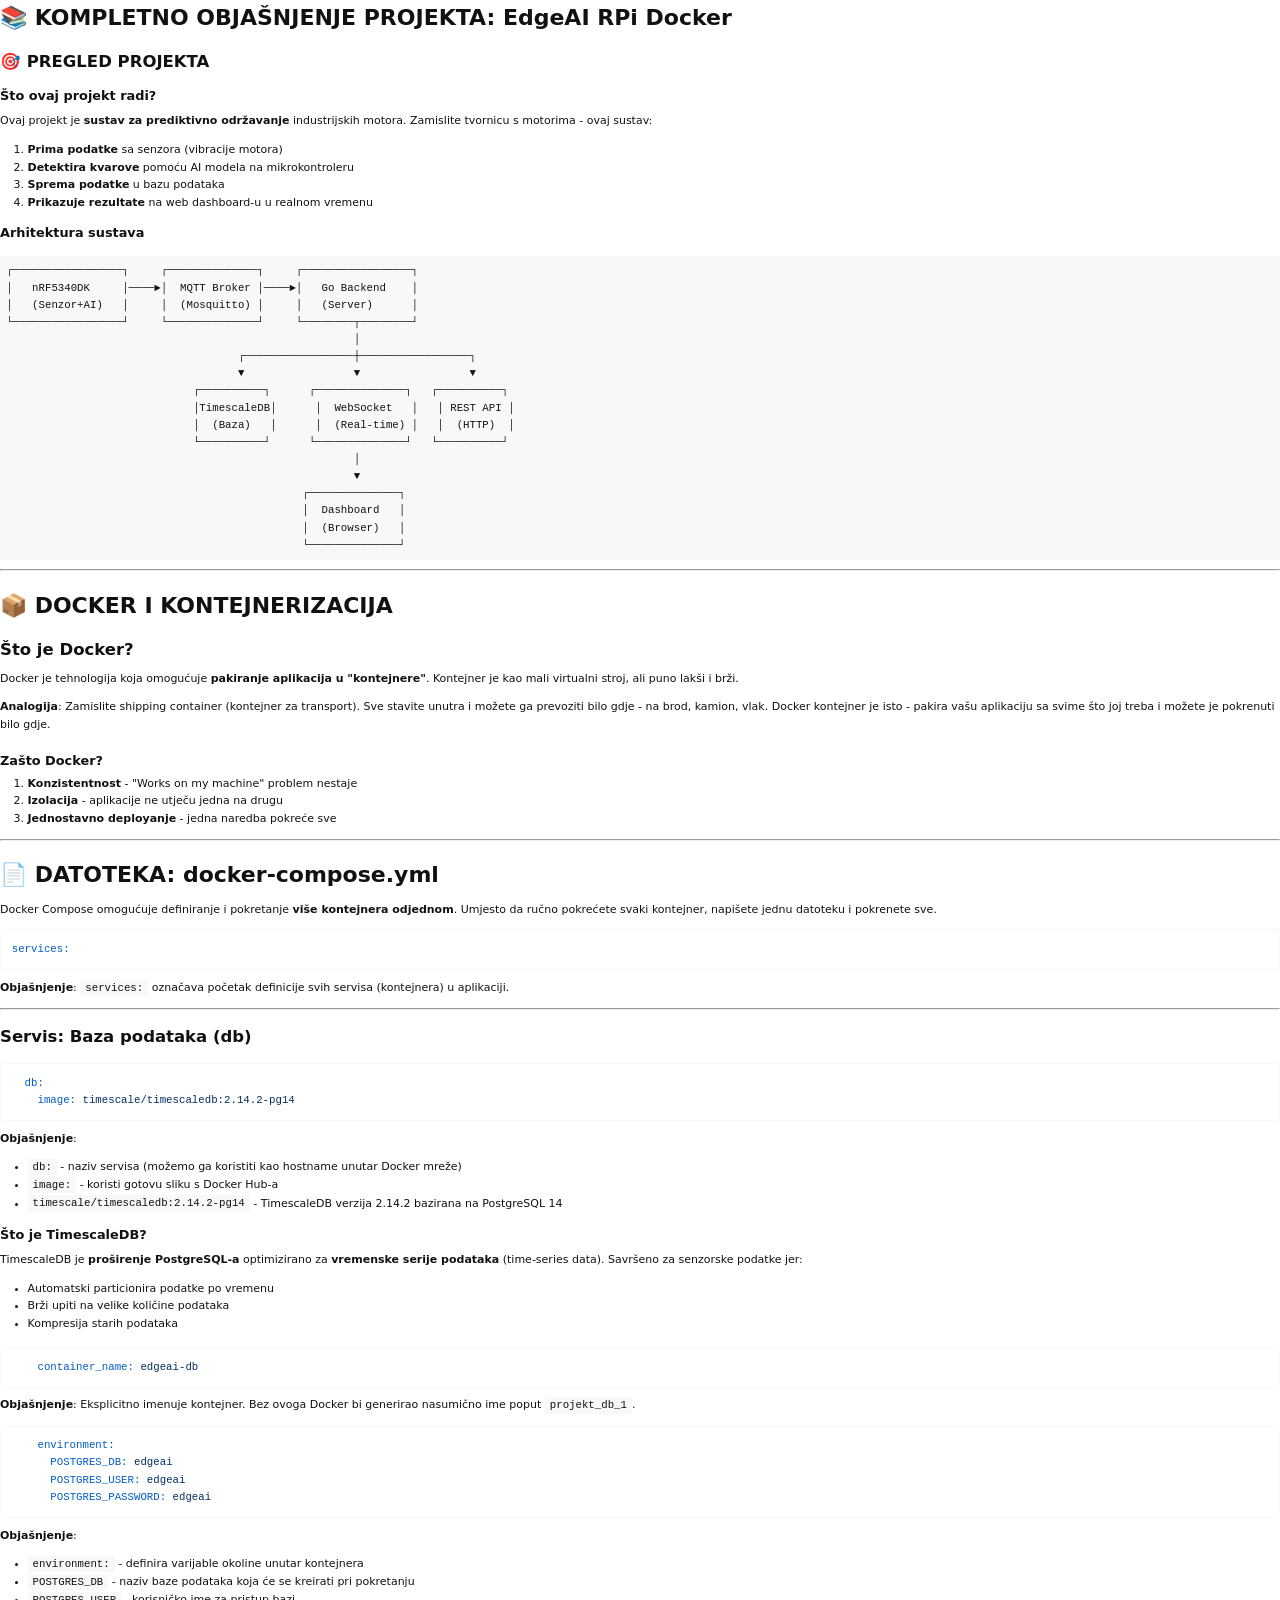
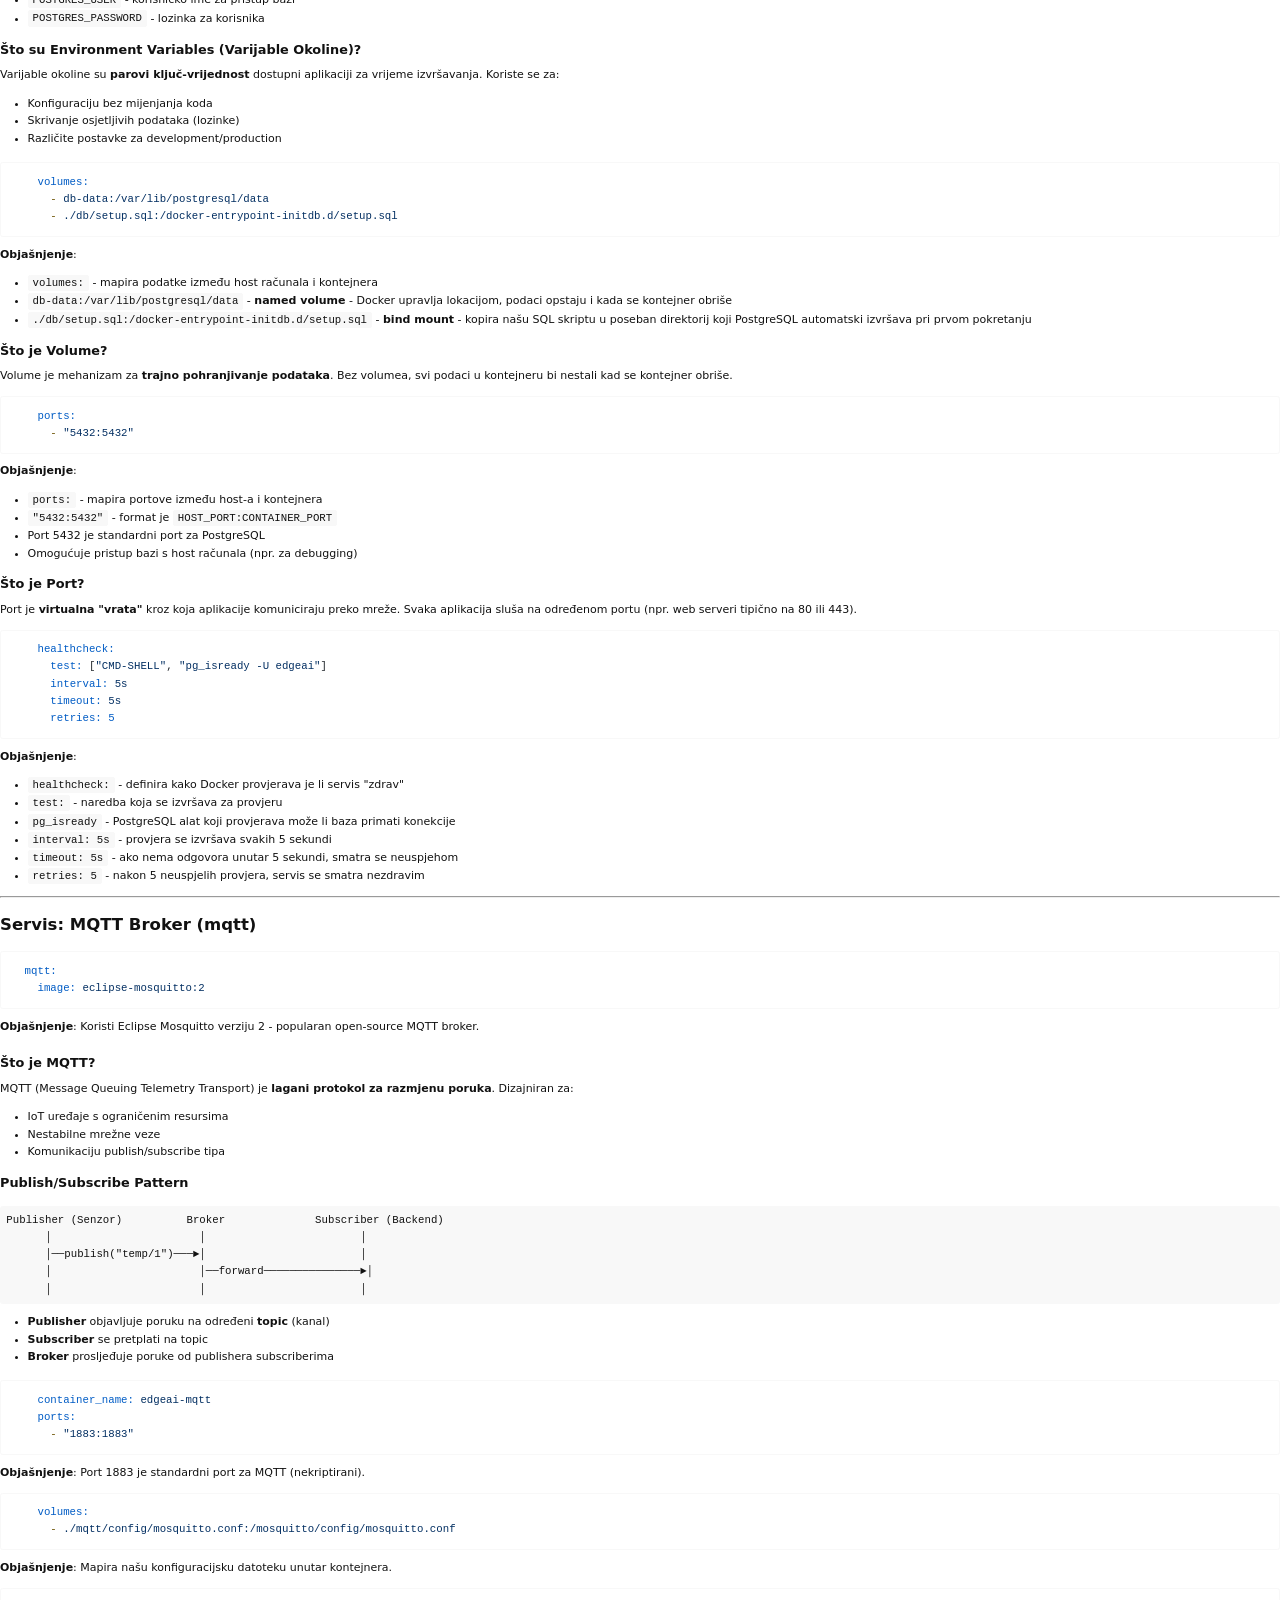
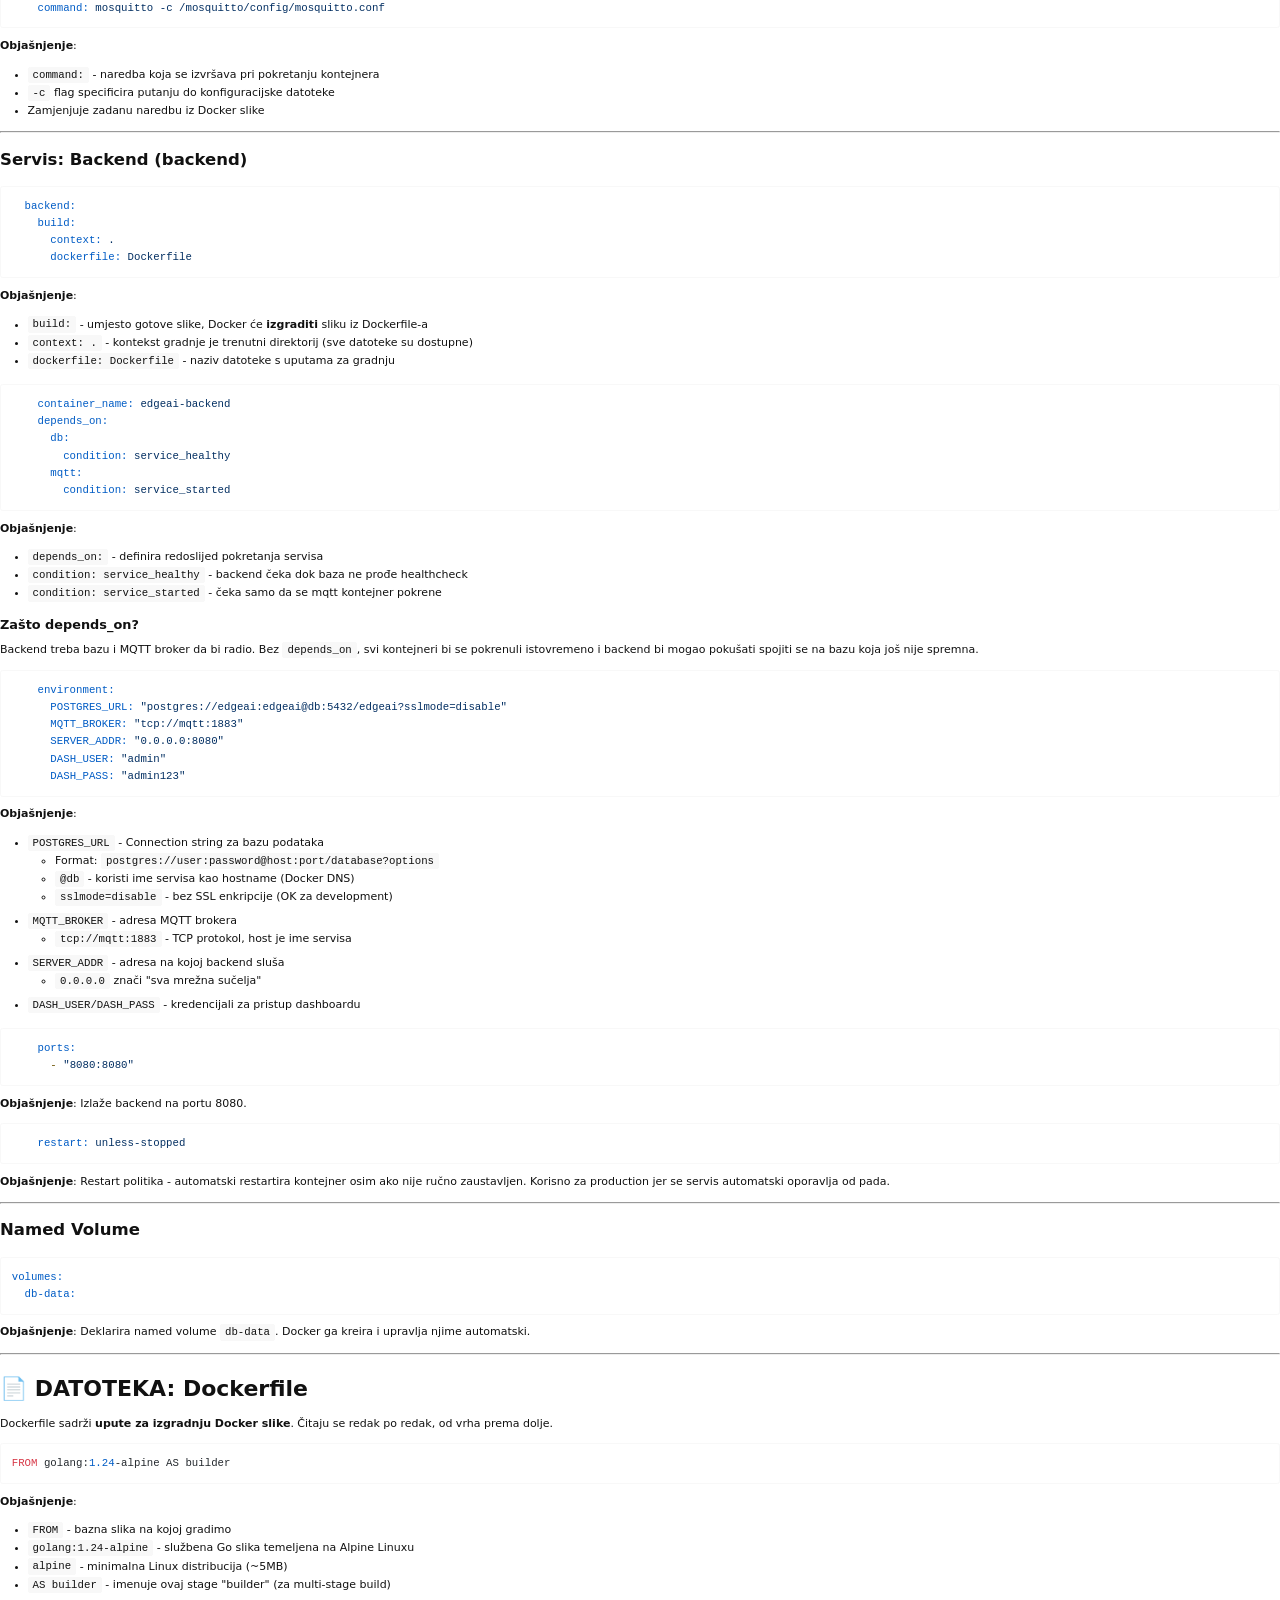
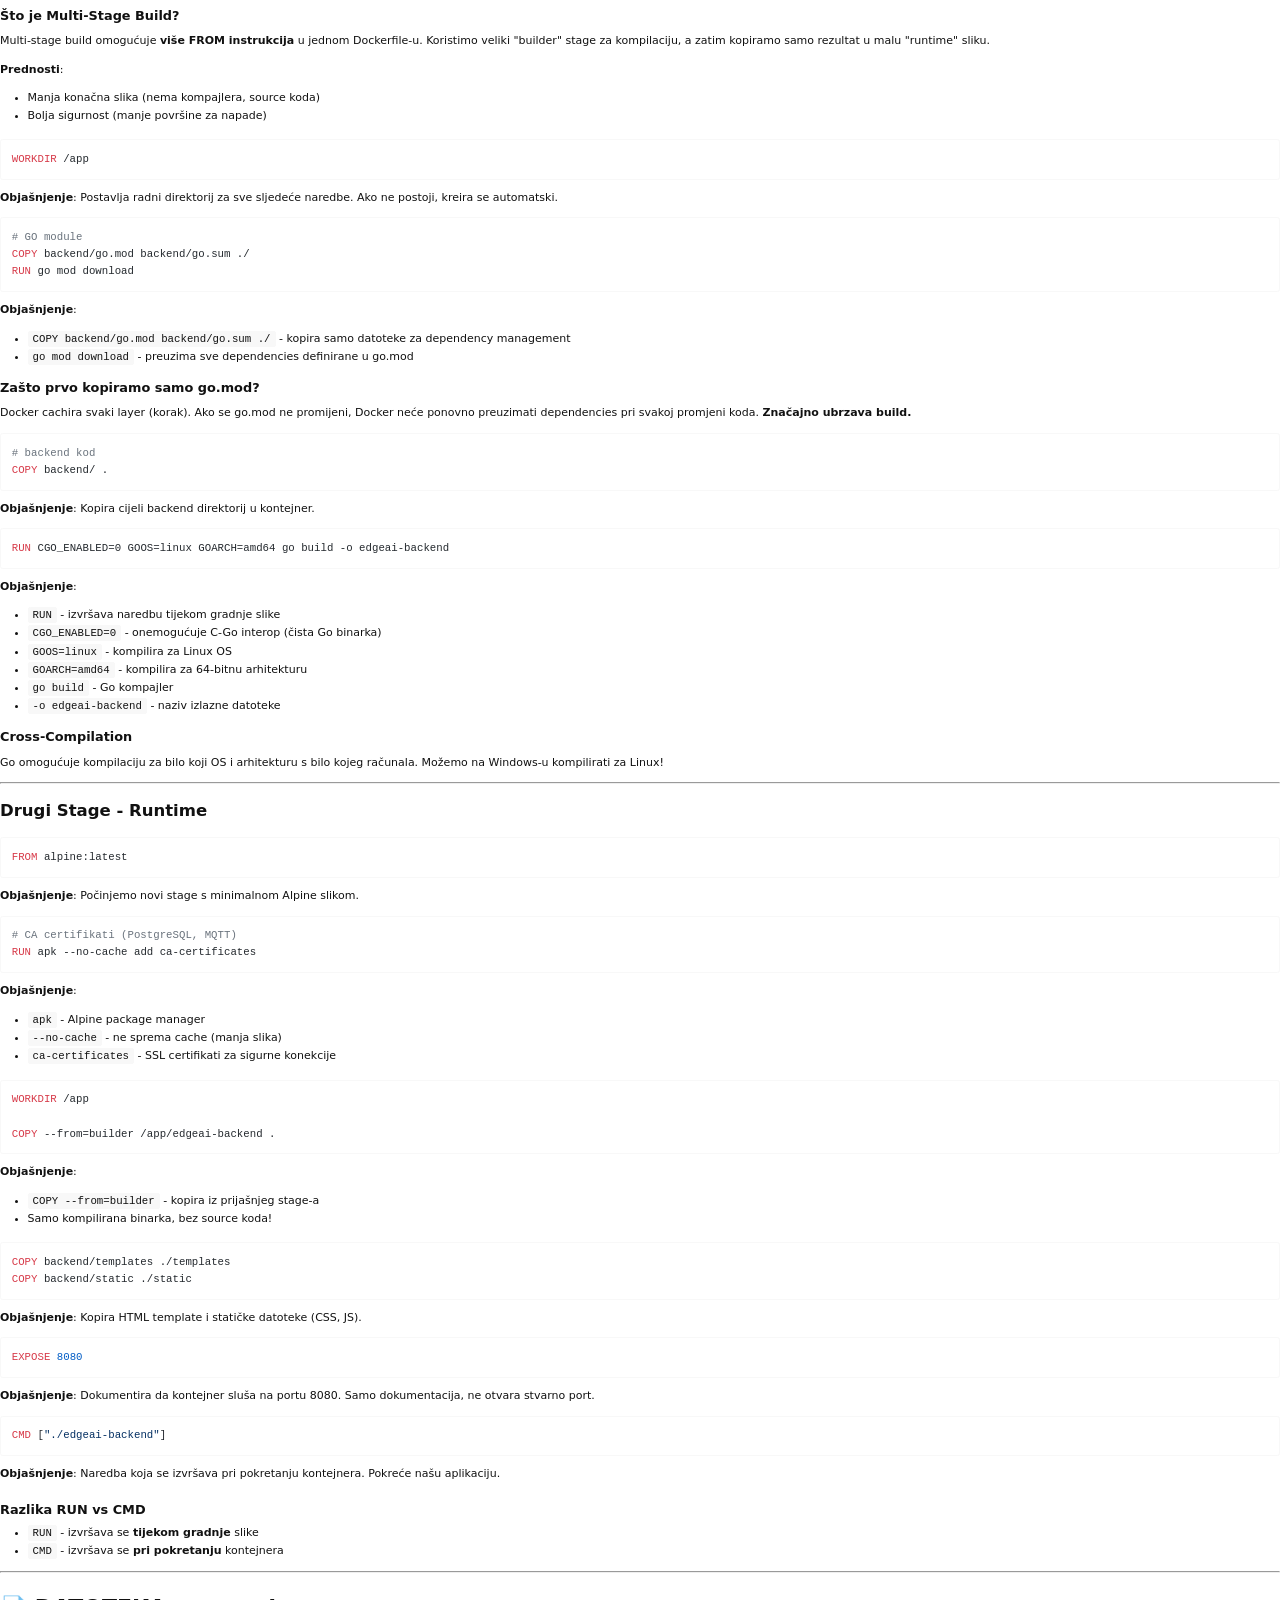
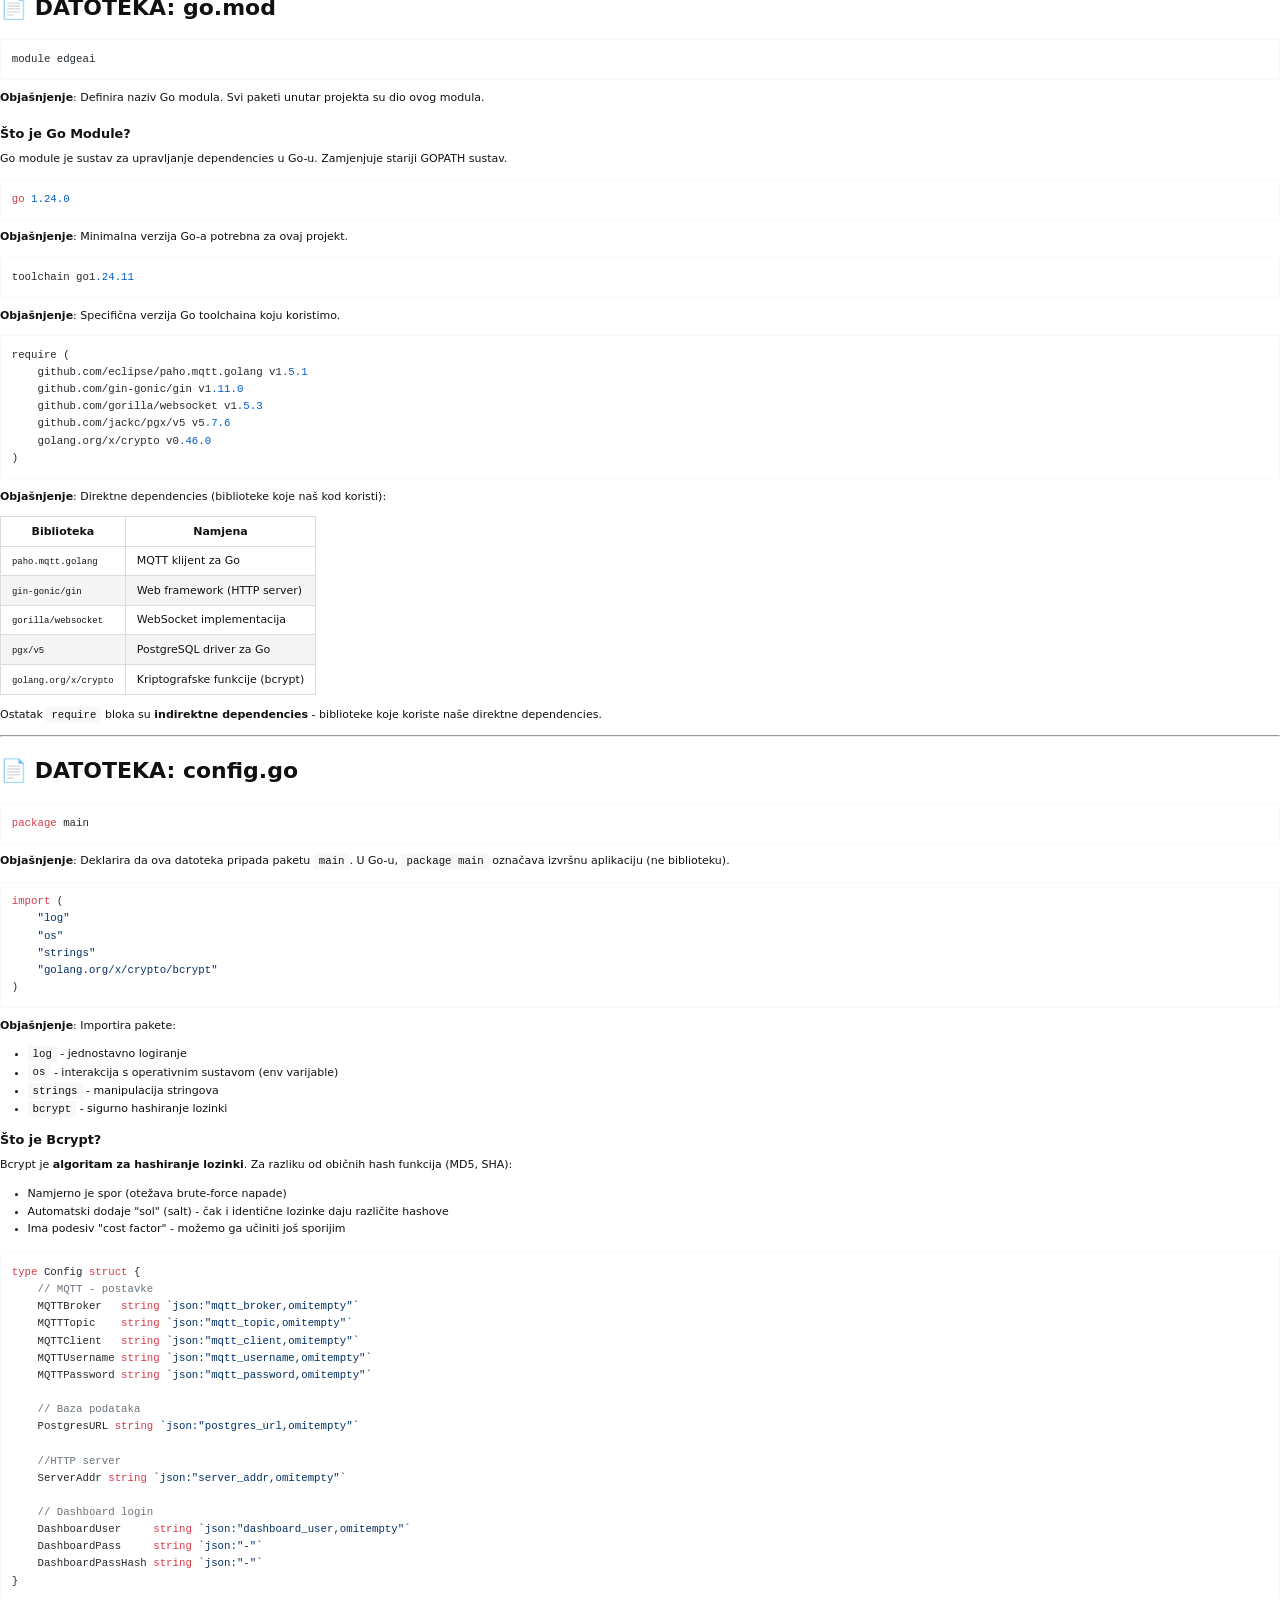
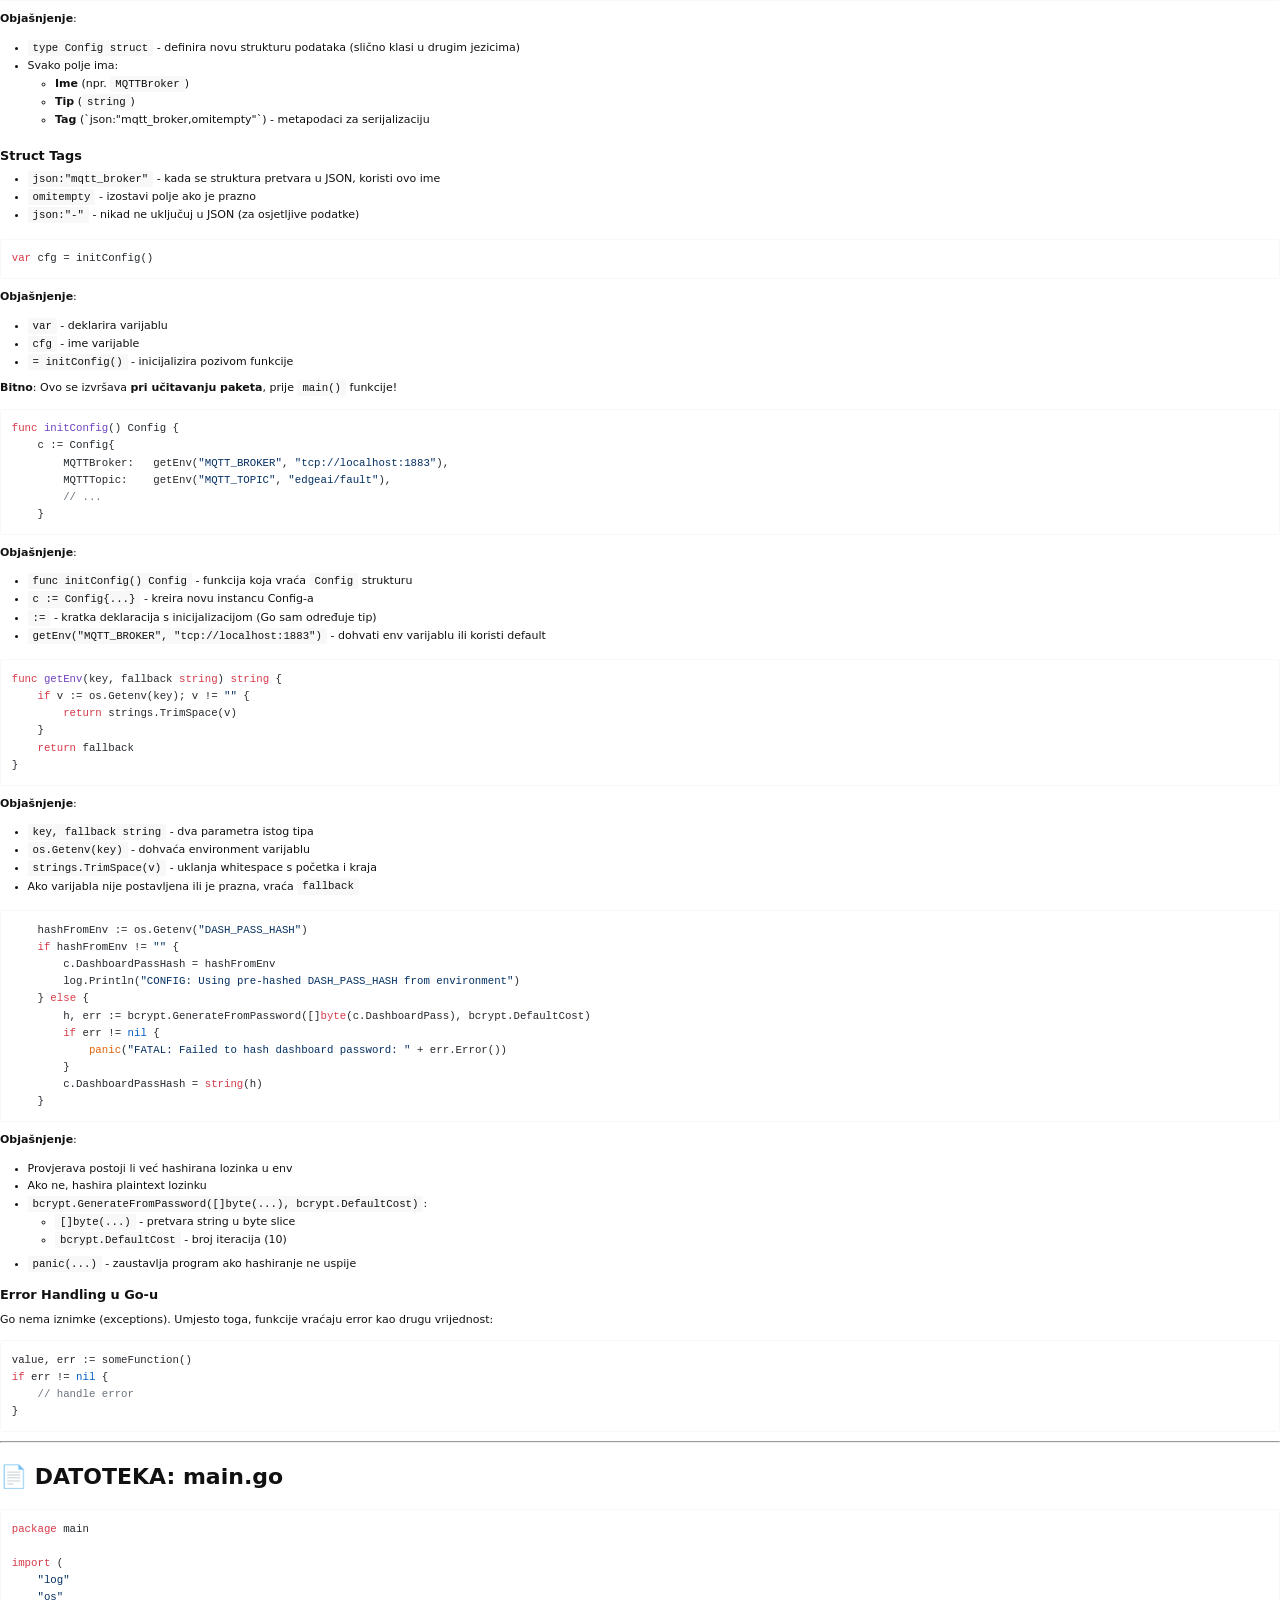
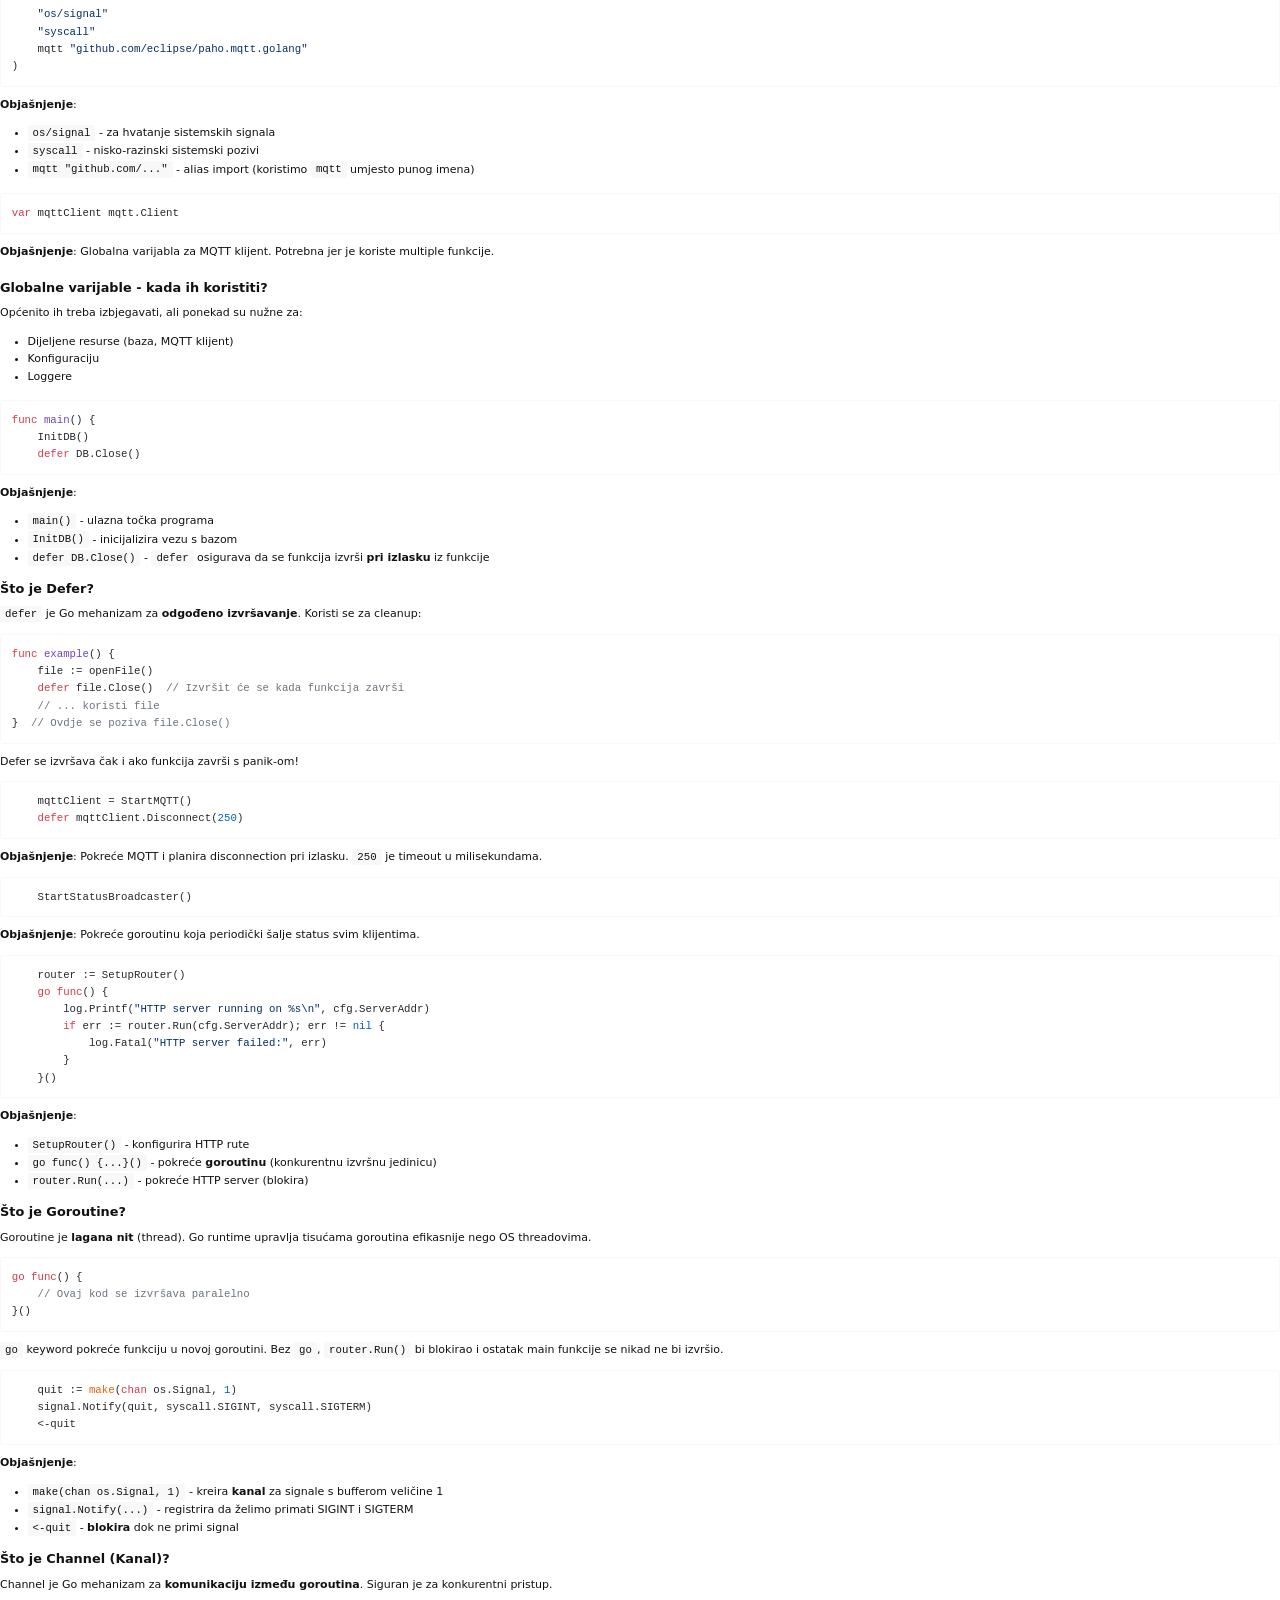
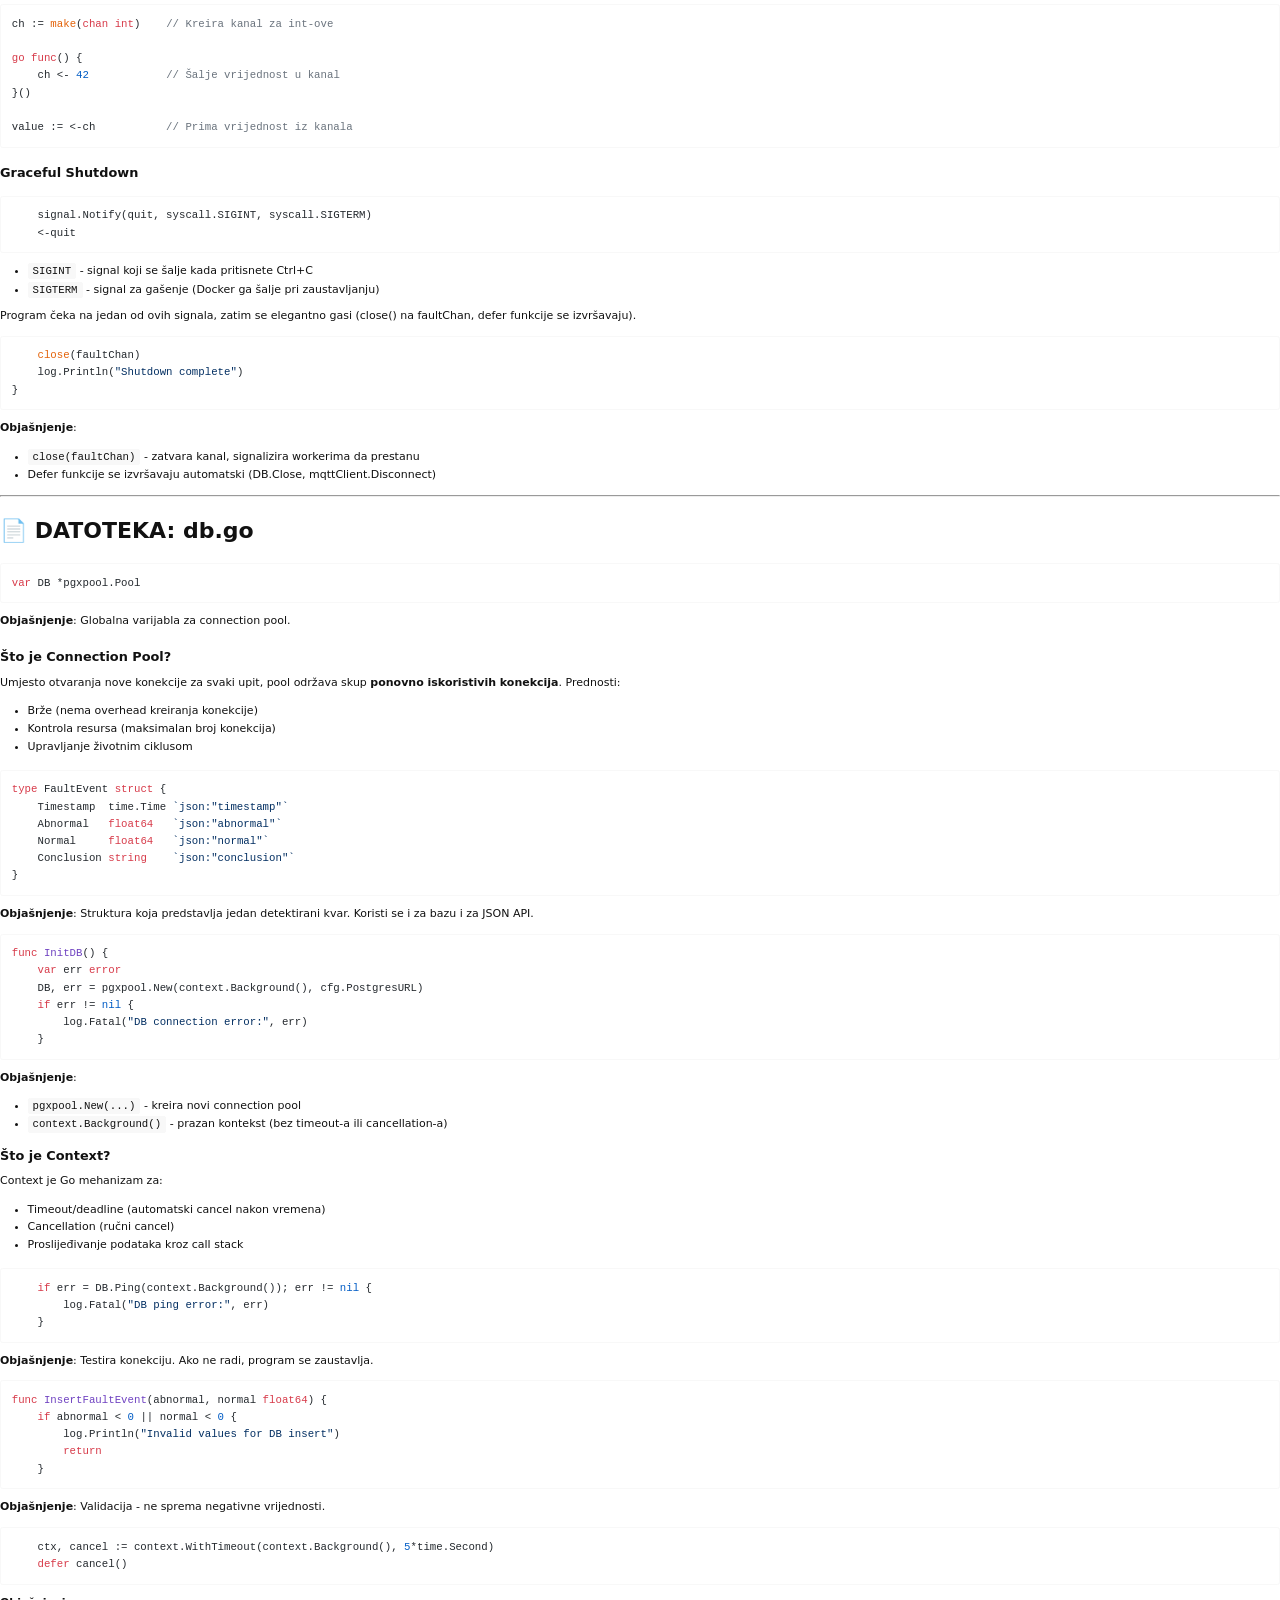
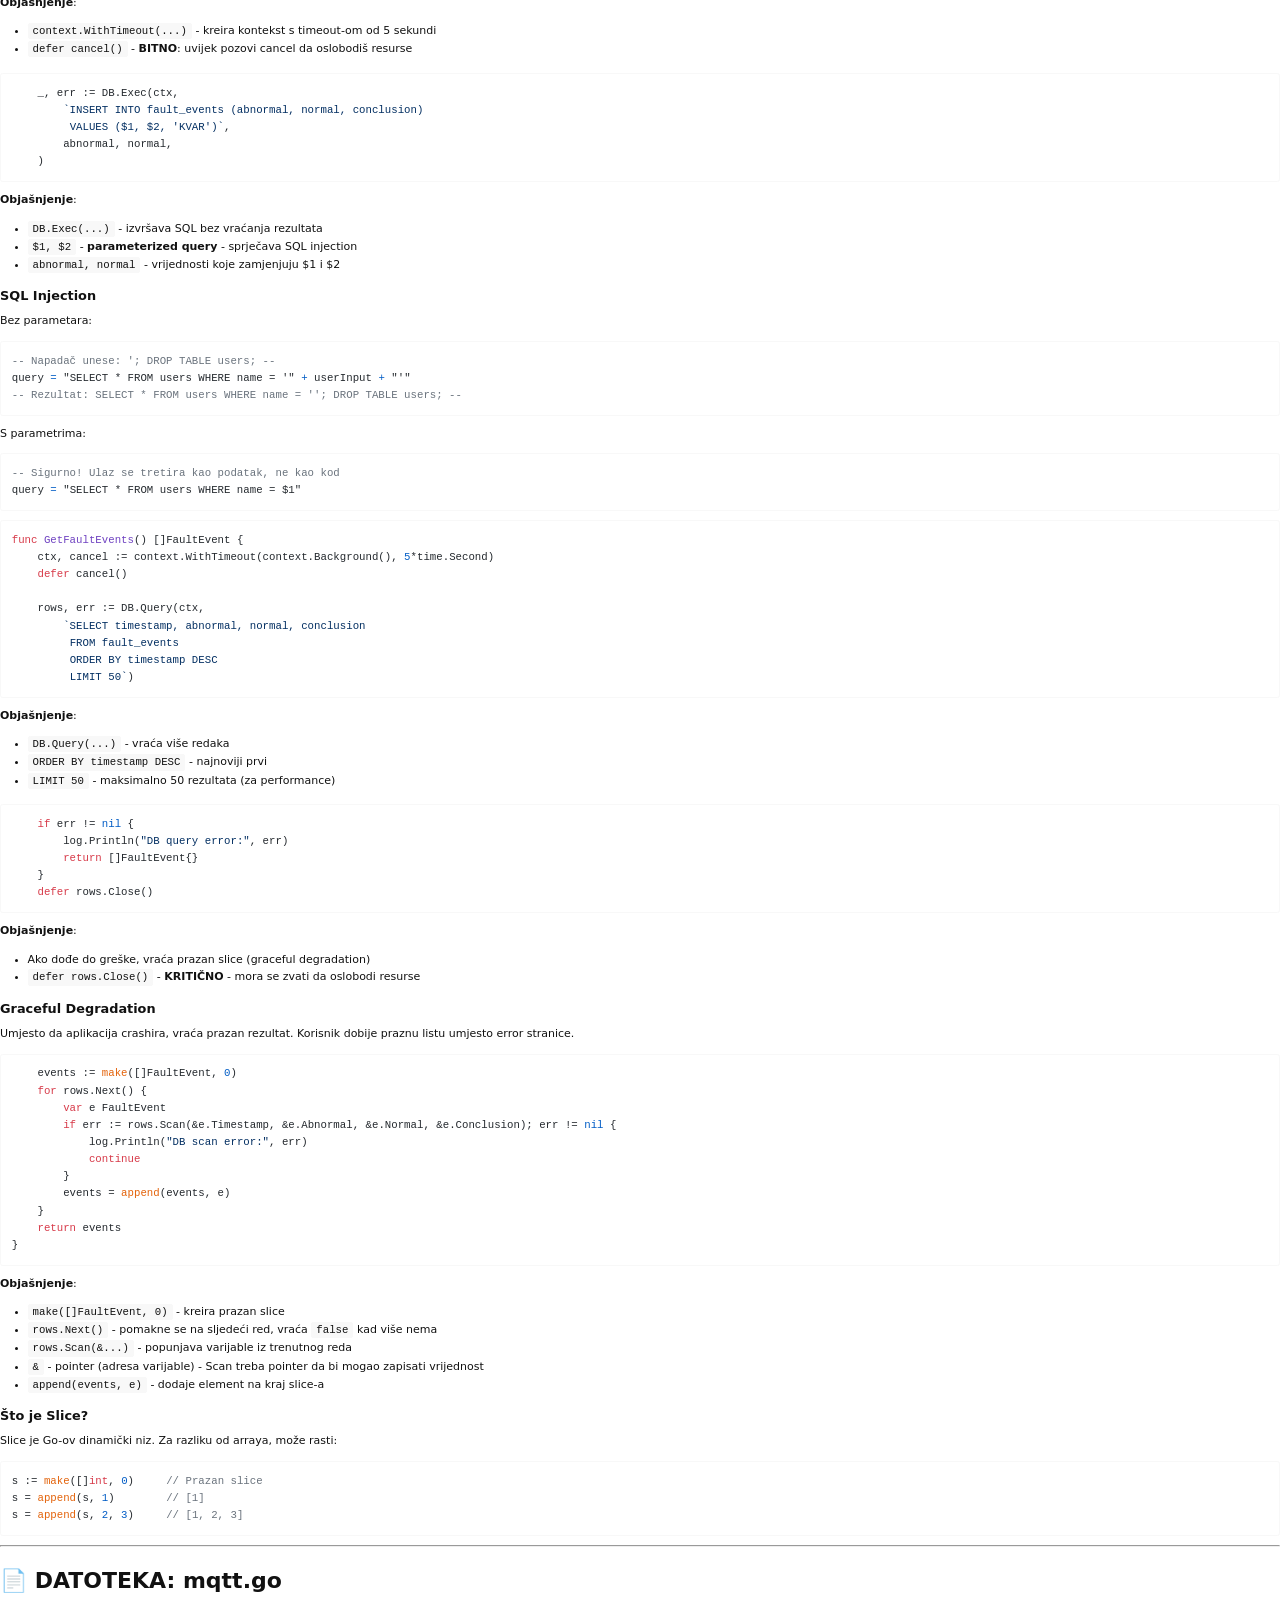
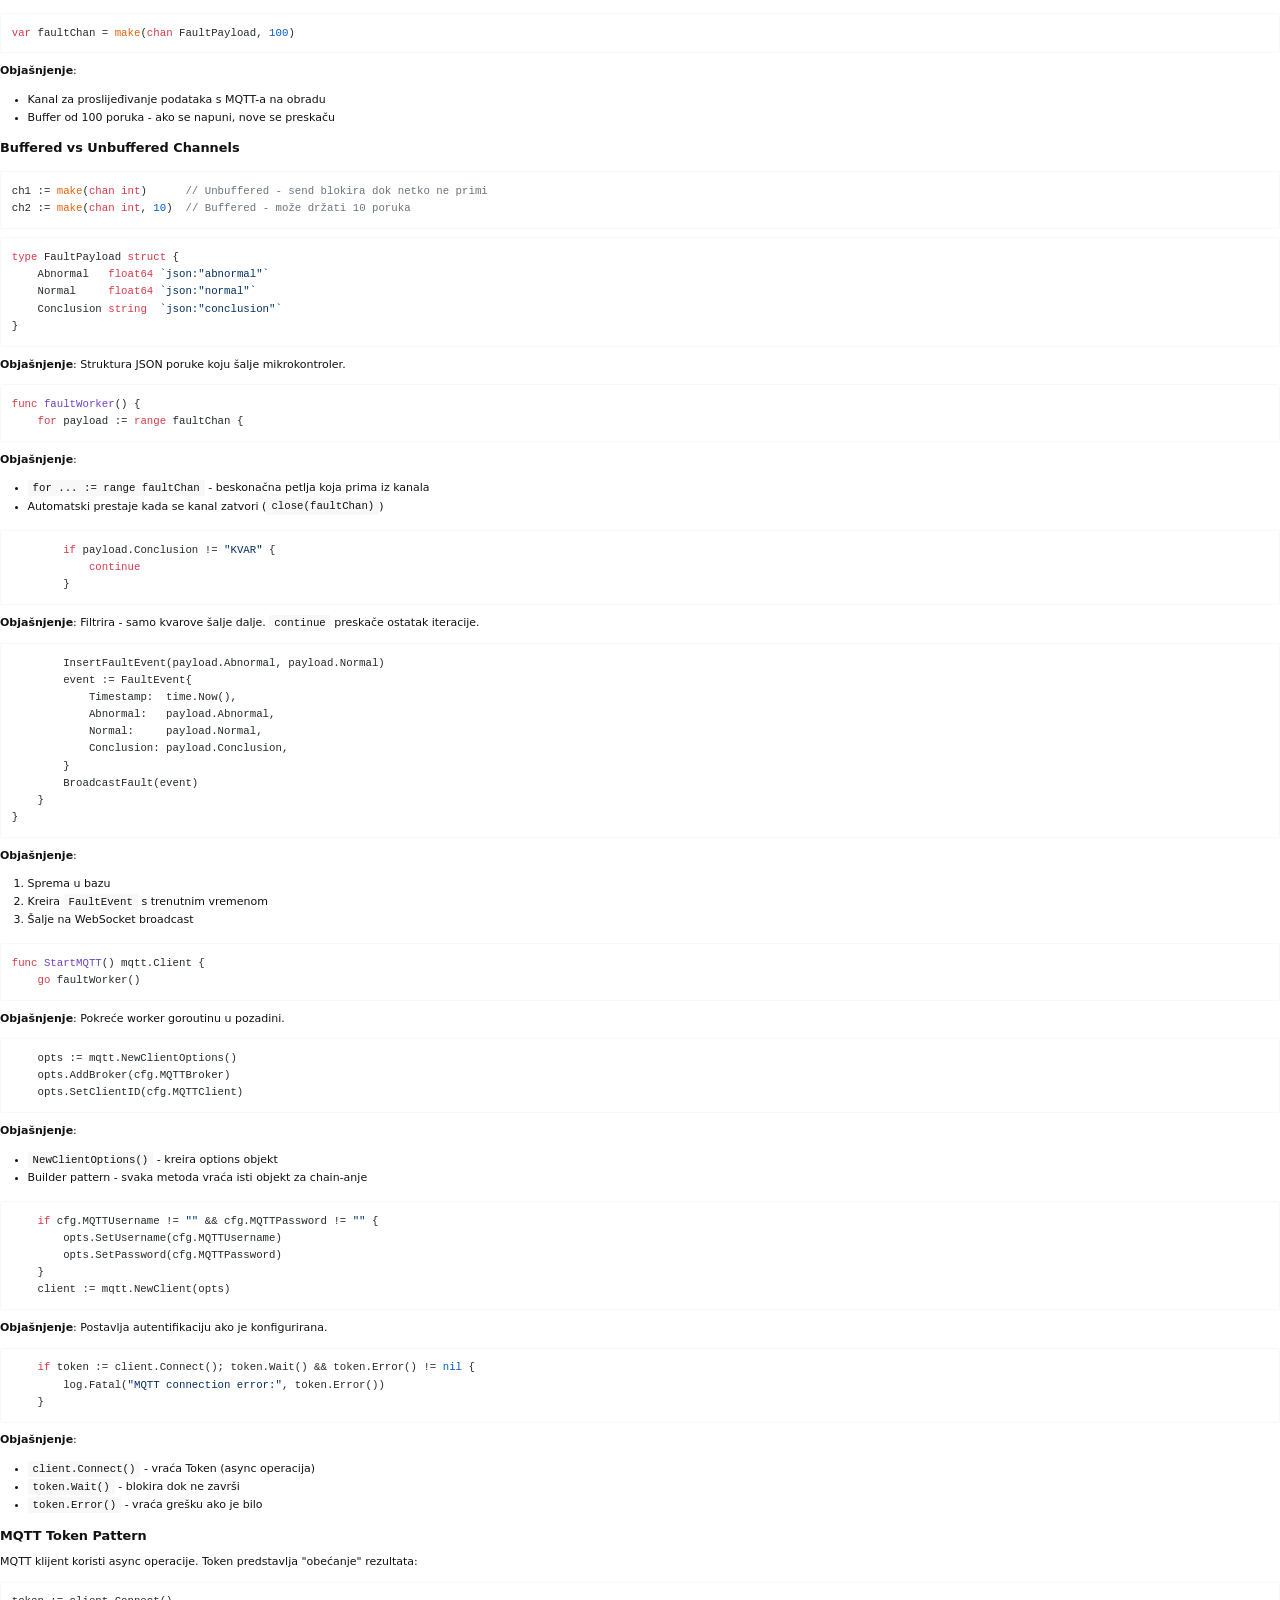
<file: PROJEKT_OBJASNJENJE.html>
<!DOCTYPE html><html><head><title></title><meta charset="utf-8"><style>* {
	box-sizing: border-box;
}

html {
	font-size: 100%;
}

body {
	font-family: system-ui, -apple-system, BlinkMacSystemFont, 'Segoe UI', 'Roboto', 'Oxygen', 'Ubuntu', 'Cantarell',
		'Fira Sans', 'Droid Sans', 'Helvetica Neue', sans-serif;
	line-height: 1.6;
	font-size: 0.6875em; /* 11 pt */
	color: #111;
	margin: 0;
}

body > :first-child {
	padding-top: 0;
	margin-top: 0;
}

body > :last-child {
	margin-bottom: 0;
	padding-bottom: 0;
}

h1,
h2,
h3,
h4,
h5,
h6 {
	margin: 0;
	padding: 0.5em 0 0.25em;
}

h5,
h6 {
	padding: 0;
}

h5 {
	font-size: 1em;
}

h6 {
	font-size: 0.875em;
	text-transform: uppercase;
}

p {
	margin: 0.25em 0 1em;
}

blockquote {
	margin: 0.5em 0 1em;
	padding-left: 0.5em;
	padding-right: 1em;
	border-left: 4px solid gainsboro;
	font-style: italic;
}

ul,
ol {
	margin: 0;
	margin-left: 1em;
	padding: 0 1.5em 0.5em;
}

pre {
	white-space: pre-wrap;
}

h1 code,
h2 code,
h3 code,
h4 code,
h5 code,
h6 code,
p code,
li code,
pre code {
	background-color: #f8f8f8;
	padding: 0.1em 0.375em;
	border: 1px solid #f8f8f8;
	border-radius: 0.25em;
	font-family: monospace;
	font-size: 1.2em;
}

pre code {
	display: block;
	padding: 0.5em;
}

.page-break {
	page-break-after: always;
}

img {
	max-width: 100%;
	margin: 1em 0;
}

table {
	border-spacing: 0;
	border-collapse: collapse;
	display: block;
	margin: 0 0 1em;
	width: 100%;
	overflow: auto;
}

table th,
table td {
	padding: 0.5em 1em;
	border: 1px solid gainsboro;
}

table th {
	font-weight: 600;
}

table tr {
	background-color: white;
	border-top: 1px solid gainsboro;
}

table tr:nth-child(2n) {
	background-color: whitesmoke;
}
/*# sourceURL=C:\Users\gabri\AppData\Local\nvm\v22.20.0\node_modules\md-to-pdf\markdown.css*/</style><style>pre code.hljs {
  display: block;
  overflow-x: auto;
  padding: 1em
}
code.hljs {
  padding: 3px 5px
}
/*!
  Theme: GitHub
  Description: Light theme as seen on github.com
  Author: github.com
  Maintainer: @Hirse
  Updated: 2021-05-15

  Outdated base version: https://github.com/primer/github-syntax-light
  Current colors taken from GitHub's CSS
*/
.hljs {
  color: #24292e;
  background: #ffffff
}
.hljs-doctag,
.hljs-keyword,
.hljs-meta .hljs-keyword,
.hljs-template-tag,
.hljs-template-variable,
.hljs-type,
.hljs-variable.language_ {
  /* prettylights-syntax-keyword */
  color: #d73a49
}
.hljs-title,
.hljs-title.class_,
.hljs-title.class_.inherited__,
.hljs-title.function_ {
  /* prettylights-syntax-entity */
  color: #6f42c1
}
.hljs-attr,
.hljs-attribute,
.hljs-literal,
.hljs-meta,
.hljs-number,
.hljs-operator,
.hljs-variable,
.hljs-selector-attr,
.hljs-selector-class,
.hljs-selector-id {
  /* prettylights-syntax-constant */
  color: #005cc5
}
.hljs-regexp,
.hljs-string,
.hljs-meta .hljs-string {
  /* prettylights-syntax-string */
  color: #032f62
}
.hljs-built_in,
.hljs-symbol {
  /* prettylights-syntax-variable */
  color: #e36209
}
.hljs-comment,
.hljs-code,
.hljs-formula {
  /* prettylights-syntax-comment */
  color: #6a737d
}
.hljs-name,
.hljs-quote,
.hljs-selector-tag,
.hljs-selector-pseudo {
  /* prettylights-syntax-entity-tag */
  color: #22863a
}
.hljs-subst {
  /* prettylights-syntax-storage-modifier-import */
  color: #24292e
}
.hljs-section {
  /* prettylights-syntax-markup-heading */
  color: #005cc5;
  font-weight: bold
}
.hljs-bullet {
  /* prettylights-syntax-markup-list */
  color: #735c0f
}
.hljs-emphasis {
  /* prettylights-syntax-markup-italic */
  color: #24292e;
  font-style: italic
}
.hljs-strong {
  /* prettylights-syntax-markup-bold */
  color: #24292e;
  font-weight: bold
}
.hljs-addition {
  /* prettylights-syntax-markup-inserted */
  color: #22863a;
  background-color: #f0fff4
}
.hljs-deletion {
  /* prettylights-syntax-markup-deleted */
  color: #b31d28;
  background-color: #ffeef0
}
.hljs-char.escape_,
.hljs-link,
.hljs-params,
.hljs-property,
.hljs-punctuation,
.hljs-tag {
  /* purposely ignored */
  
}/*# sourceURL=C:\Users\gabri\AppData\Local\nvm\v22.20.0\node_modules\md-to-pdf\node_modules\highlight.js\styles\github.css*/</style></head>
	<body class="">
		<h1 id="📚-kompletno-objašnjenje-projekta-edgeai-rpi-docker">📚 KOMPLETNO OBJAŠNJENJE PROJEKTA: EdgeAI RPi Docker</h1>
<h2 id="🎯-pregled-projekta">🎯 PREGLED PROJEKTA</h2>
<h3 id="što-ovaj-projekt-radi">Što ovaj projekt radi?</h3>
<p>Ovaj projekt je <strong>sustav za prediktivno održavanje</strong> industrijskih motora. Zamislite tvornicu s motorima - ovaj sustav:</p>
<ol>
<li><strong>Prima podatke</strong> sa senzora (vibracije motora)</li>
<li><strong>Detektira kvarove</strong> pomoću AI modela na mikrokontroleru</li>
<li><strong>Sprema podatke</strong> u bazu podataka</li>
<li><strong>Prikazuje rezultate</strong> na web dashboard-u u realnom vremenu</li>
</ol>
<h3 id="arhitektura-sustava">Arhitektura sustava</h3>
<pre><code>┌─────────────────┐     ┌──────────────┐     ┌─────────────────┐
│   nRF5340DK     │────►│  MQTT Broker │────►│   Go Backend    │
│   (Senzor+AI)   │     │  (Mosquitto) │     │   (Server)      │
└─────────────────┘     └──────────────┘     └────────┬────────┘
                                                      │
                                    ┌─────────────────┼─────────────────┐
                                    ▼                 ▼                 ▼
                             ┌──────────┐      ┌──────────────┐   ┌──────────┐
                             │TimescaleDB│      │  WebSocket   │   │ REST API │
                             │  (Baza)   │      │  (Real-time) │   │  (HTTP)  │
                             └──────────┘      └──────────────┘   └──────────┘
                                                      │
                                                      ▼
                                              ┌──────────────┐
                                              │  Dashboard   │
                                              │  (Browser)   │
                                              └──────────────┘
</code></pre>
<hr>
<h1 id="📦-docker-i-kontejnerizacija">📦 DOCKER I KONTEJNERIZACIJA</h1>
<h2 id="što-je-docker">Što je Docker?</h2>
<p>Docker je tehnologija koja omogućuje <strong>pakiranje aplikacija u "kontejnere"</strong>. Kontejner je kao mali virtualni stroj, ali puno lakši i brži.</p>
<p><strong>Analogija</strong>: Zamislite shipping container (kontejner za transport). Sve stavite unutra i možete ga prevoziti bilo gdje - na brod, kamion, vlak. Docker kontejner je isto - pakira vašu aplikaciju sa svime što joj treba i možete je pokrenuti bilo gdje.</p>
<h3 id="zašto-docker">Zašto Docker?</h3>
<ol>
<li><strong>Konzistentnost</strong> - "Works on my machine" problem nestaje</li>
<li><strong>Izolacija</strong> - aplikacije ne utječu jedna na drugu</li>
<li><strong>Jednostavno deployanje</strong> - jedna naredba pokreće sve</li>
</ol>
<hr>
<h1 id="📄-datoteka-docker-composeyml">📄 DATOTEKA: docker-compose.yml</h1>
<p>Docker Compose omogućuje definiranje i pokretanje <strong>više kontejnera odjednom</strong>. Umjesto da ručno pokrećete svaki kontejner, napišete jednu datoteku i pokrenete sve.</p>
<pre><code class="hljs yaml"><span class="hljs-attr">services:</span>
</code></pre>
<p><strong>Objašnjenje</strong>: <code>services:</code> označava početak definicije svih servisa (kontejnera) u aplikaciji.</p>
<hr>
<h2 id="servis-baza-podataka-db">Servis: Baza podataka (db)</h2>
<pre><code class="hljs yaml">  <span class="hljs-attr">db:</span>
    <span class="hljs-attr">image:</span> <span class="hljs-string">timescale/timescaledb:2.14.2-pg14</span>
</code></pre>
<p><strong>Objašnjenje</strong>:</p>
<ul>
<li><code>db:</code> - naziv servisa (možemo ga koristiti kao hostname unutar Docker mreže)</li>
<li><code>image:</code> - koristi gotovu sliku s Docker Hub-a</li>
<li><code>timescale/timescaledb:2.14.2-pg14</code> - TimescaleDB verzija 2.14.2 bazirana na PostgreSQL 14</li>
</ul>
<h3 id="što-je-timescaledb">Što je TimescaleDB?</h3>
<p>TimescaleDB je <strong>proširenje PostgreSQL-a</strong> optimizirano za <strong>vremenske serije podataka</strong> (time-series data). Savršeno za senzorske podatke jer:</p>
<ul>
<li>Automatski particionira podatke po vremenu</li>
<li>Brži upiti na velike količine podataka</li>
<li>Kompresija starih podataka</li>
</ul>
<pre><code class="hljs yaml">    <span class="hljs-attr">container_name:</span> <span class="hljs-string">edgeai-db</span>
</code></pre>
<p><strong>Objašnjenje</strong>: Eksplicitno imenuje kontejner. Bez ovoga Docker bi generirao nasumično ime poput <code>projekt_db_1</code>.</p>
<pre><code class="hljs yaml">    <span class="hljs-attr">environment:</span>
      <span class="hljs-attr">POSTGRES_DB:</span> <span class="hljs-string">edgeai</span>
      <span class="hljs-attr">POSTGRES_USER:</span> <span class="hljs-string">edgeai</span>
      <span class="hljs-attr">POSTGRES_PASSWORD:</span> <span class="hljs-string">edgeai</span>
</code></pre>
<p><strong>Objašnjenje</strong>: </p>
<ul>
<li><code>environment:</code> - definira varijable okoline unutar kontejnera</li>
<li><code>POSTGRES_DB</code> - naziv baze podataka koja će se kreirati pri pokretanju</li>
<li><code>POSTGRES_USER</code> - korisničko ime za pristup bazi</li>
<li><code>POSTGRES_PASSWORD</code> - lozinka za korisnika</li>
</ul>
<h3 id="što-su-environment-variables-varijable-okoline">Što su Environment Variables (Varijable Okoline)?</h3>
<p>Varijable okoline su <strong>parovi ključ-vrijednost</strong> dostupni aplikaciji za vrijeme izvršavanja. Koriste se za:</p>
<ul>
<li>Konfiguraciju bez mijenjanja koda</li>
<li>Skrivanje osjetljivih podataka (lozinke)</li>
<li>Različite postavke za development/production</li>
</ul>
<pre><code class="hljs yaml">    <span class="hljs-attr">volumes:</span>
      <span class="hljs-bullet">-</span> <span class="hljs-string">db-data:/var/lib/postgresql/data</span>
      <span class="hljs-bullet">-</span> <span class="hljs-string">./db/setup.sql:/docker-entrypoint-initdb.d/setup.sql</span>
</code></pre>
<p><strong>Objašnjenje</strong>:</p>
<ul>
<li><code>volumes:</code> - mapira podatke između host računala i kontejnera</li>
<li><code>db-data:/var/lib/postgresql/data</code> - <strong>named volume</strong> - Docker upravlja lokacijom, podaci opstaju i kada se kontejner obriše</li>
<li><code>./db/setup.sql:/docker-entrypoint-initdb.d/setup.sql</code> - <strong>bind mount</strong> - kopira našu SQL skriptu u poseban direktorij koji PostgreSQL automatski izvršava pri prvom pokretanju</li>
</ul>
<h3 id="što-je-volume">Što je Volume?</h3>
<p>Volume je mehanizam za <strong>trajno pohranjivanje podataka</strong>. Bez volumea, svi podaci u kontejneru bi nestali kad se kontejner obriše.</p>
<pre><code class="hljs yaml">    <span class="hljs-attr">ports:</span>
      <span class="hljs-bullet">-</span> <span class="hljs-string">"5432:5432"</span>
</code></pre>
<p><strong>Objašnjenje</strong>:</p>
<ul>
<li><code>ports:</code> - mapira portove između host-a i kontejnera</li>
<li><code>"5432:5432"</code> - format je <code>HOST_PORT:CONTAINER_PORT</code></li>
<li>Port 5432 je standardni port za PostgreSQL</li>
<li>Omogućuje pristup bazi s host računala (npr. za debugging)</li>
</ul>
<h3 id="što-je-port">Što je Port?</h3>
<p>Port je <strong>virtualna "vrata"</strong> kroz koja aplikacije komuniciraju preko mreže. Svaka aplikacija sluša na određenom portu (npr. web serveri tipično na 80 ili 443).</p>
<pre><code class="hljs yaml">    <span class="hljs-attr">healthcheck:</span>
      <span class="hljs-attr">test:</span> [<span class="hljs-string">"CMD-SHELL"</span>, <span class="hljs-string">"pg_isready -U edgeai"</span>]
      <span class="hljs-attr">interval:</span> <span class="hljs-string">5s</span>
      <span class="hljs-attr">timeout:</span> <span class="hljs-string">5s</span>
      <span class="hljs-attr">retries:</span> <span class="hljs-number">5</span>
</code></pre>
<p><strong>Objašnjenje</strong>:</p>
<ul>
<li><code>healthcheck:</code> - definira kako Docker provjerava je li servis "zdrav"</li>
<li><code>test:</code> - naredba koja se izvršava za provjeru</li>
<li><code>pg_isready</code> - PostgreSQL alat koji provjerava može li baza primati konekcije</li>
<li><code>interval: 5s</code> - provjera se izvršava svakih 5 sekundi</li>
<li><code>timeout: 5s</code> - ako nema odgovora unutar 5 sekundi, smatra se neuspjehom</li>
<li><code>retries: 5</code> - nakon 5 neuspjelih provjera, servis se smatra nezdravim</li>
</ul>
<hr>
<h2 id="servis-mqtt-broker-mqtt">Servis: MQTT Broker (mqtt)</h2>
<pre><code class="hljs yaml">  <span class="hljs-attr">mqtt:</span>
    <span class="hljs-attr">image:</span> <span class="hljs-string">eclipse-mosquitto:2</span>
</code></pre>
<p><strong>Objašnjenje</strong>: Koristi Eclipse Mosquitto verziju 2 - popularan open-source MQTT broker.</p>
<h3 id="što-je-mqtt">Što je MQTT?</h3>
<p>MQTT (Message Queuing Telemetry Transport) je <strong>lagani protokol za razmjenu poruka</strong>. Dizajniran za:</p>
<ul>
<li>IoT uređaje s ograničenim resursima</li>
<li>Nestabilne mrežne veze</li>
<li>Komunikaciju publish/subscribe tipa</li>
</ul>
<h3 id="publishsubscribe-pattern">Publish/Subscribe Pattern</h3>
<pre><code>Publisher (Senzor)          Broker              Subscriber (Backend)
      │                       │                        │
      │──publish("temp/1")───►│                        │
      │                       │──forward───────────────►│
      │                       │                        │
</code></pre>
<ul>
<li><strong>Publisher</strong> objavljuje poruku na određeni <strong>topic</strong> (kanal)</li>
<li><strong>Subscriber</strong> se pretplati na topic</li>
<li><strong>Broker</strong> prosljeđuje poruke od publishera subscriberima</li>
</ul>
<pre><code class="hljs yaml">    <span class="hljs-attr">container_name:</span> <span class="hljs-string">edgeai-mqtt</span>
    <span class="hljs-attr">ports:</span>
      <span class="hljs-bullet">-</span> <span class="hljs-string">"1883:1883"</span>
</code></pre>
<p><strong>Objašnjenje</strong>: Port 1883 je standardni port za MQTT (nekriptirani).</p>
<pre><code class="hljs yaml">    <span class="hljs-attr">volumes:</span>
      <span class="hljs-bullet">-</span> <span class="hljs-string">./mqtt/config/mosquitto.conf:/mosquitto/config/mosquitto.conf</span>
</code></pre>
<p><strong>Objašnjenje</strong>: Mapira našu konfiguracijsku datoteku unutar kontejnera.</p>
<pre><code class="hljs yaml">    <span class="hljs-attr">command:</span> <span class="hljs-string">mosquitto</span> <span class="hljs-string">-c</span> <span class="hljs-string">/mosquitto/config/mosquitto.conf</span>
</code></pre>
<p><strong>Objašnjenje</strong>: </p>
<ul>
<li><code>command:</code> - naredba koja se izvršava pri pokretanju kontejnera</li>
<li><code>-c</code> flag specificira putanju do konfiguracijske datoteke</li>
<li>Zamjenjuje zadanu naredbu iz Docker slike</li>
</ul>
<hr>
<h2 id="servis-backend-backend">Servis: Backend (backend)</h2>
<pre><code class="hljs yaml">  <span class="hljs-attr">backend:</span>
    <span class="hljs-attr">build:</span>
      <span class="hljs-attr">context:</span> <span class="hljs-string">.</span>
      <span class="hljs-attr">dockerfile:</span> <span class="hljs-string">Dockerfile</span>
</code></pre>
<p><strong>Objašnjenje</strong>:</p>
<ul>
<li><code>build:</code> - umjesto gotove slike, Docker će <strong>izgraditi</strong> sliku iz Dockerfile-a</li>
<li><code>context: .</code> - kontekst gradnje je trenutni direktorij (sve datoteke su dostupne)</li>
<li><code>dockerfile: Dockerfile</code> - naziv datoteke s uputama za gradnju</li>
</ul>
<pre><code class="hljs yaml">    <span class="hljs-attr">container_name:</span> <span class="hljs-string">edgeai-backend</span>
    <span class="hljs-attr">depends_on:</span>
      <span class="hljs-attr">db:</span>
        <span class="hljs-attr">condition:</span> <span class="hljs-string">service_healthy</span>
      <span class="hljs-attr">mqtt:</span>
        <span class="hljs-attr">condition:</span> <span class="hljs-string">service_started</span>
</code></pre>
<p><strong>Objašnjenje</strong>:</p>
<ul>
<li><code>depends_on:</code> - definira redoslijed pokretanja servisa</li>
<li><code>condition: service_healthy</code> - backend čeka dok baza ne prođe healthcheck</li>
<li><code>condition: service_started</code> - čeka samo da se mqtt kontejner pokrene</li>
</ul>
<h3 id="zašto-depends_on">Zašto depends_on?</h3>
<p>Backend treba bazu i MQTT broker da bi radio. Bez <code>depends_on</code>, svi kontejneri bi se pokrenuli istovremeno i backend bi mogao pokušati spojiti se na bazu koja još nije spremna.</p>
<pre><code class="hljs yaml">    <span class="hljs-attr">environment:</span>
      <span class="hljs-attr">POSTGRES_URL:</span> <span class="hljs-string">"postgres://edgeai:edgeai@db:5432/edgeai?sslmode=disable"</span>
      <span class="hljs-attr">MQTT_BROKER:</span> <span class="hljs-string">"tcp://mqtt:1883"</span>
      <span class="hljs-attr">SERVER_ADDR:</span> <span class="hljs-string">"0.0.0.0:8080"</span>
      <span class="hljs-attr">DASH_USER:</span> <span class="hljs-string">"admin"</span>
      <span class="hljs-attr">DASH_PASS:</span> <span class="hljs-string">"admin123"</span>
</code></pre>
<p><strong>Objašnjenje</strong>:</p>
<ul>
<li><code>POSTGRES_URL</code> - Connection string za bazu podataka<ul>
<li>Format: <code>postgres://user:password@host:port/database?options</code></li>
<li><code>@db</code> - koristi ime servisa kao hostname (Docker DNS)</li>
<li><code>sslmode=disable</code> - bez SSL enkripcije (OK za development)</li>
</ul>
</li>
<li><code>MQTT_BROKER</code> - adresa MQTT brokera<ul>
<li><code>tcp://mqtt:1883</code> - TCP protokol, host je ime servisa</li>
</ul>
</li>
<li><code>SERVER_ADDR</code> - adresa na kojoj backend sluša<ul>
<li><code>0.0.0.0</code> znači "sva mrežna sučelja"</li>
</ul>
</li>
<li><code>DASH_USER/DASH_PASS</code> - kredencijali za pristup dashboardu</li>
</ul>
<pre><code class="hljs yaml">    <span class="hljs-attr">ports:</span>
      <span class="hljs-bullet">-</span> <span class="hljs-string">"8080:8080"</span>
</code></pre>
<p><strong>Objašnjenje</strong>: Izlaže backend na portu 8080.</p>
<pre><code class="hljs yaml">    <span class="hljs-attr">restart:</span> <span class="hljs-string">unless-stopped</span>
</code></pre>
<p><strong>Objašnjenje</strong>: Restart politika - automatski restartira kontejner osim ako nije ručno zaustavljen. Korisno za production jer se servis automatski oporavlja od pada.</p>
<hr>
<h2 id="named-volume">Named Volume</h2>
<pre><code class="hljs yaml"><span class="hljs-attr">volumes:</span>
  <span class="hljs-attr">db-data:</span>
</code></pre>
<p><strong>Objašnjenje</strong>: Deklarira named volume <code>db-data</code>. Docker ga kreira i upravlja njime automatski.</p>
<hr>
<h1 id="📄-datoteka-dockerfile">📄 DATOTEKA: Dockerfile</h1>
<p>Dockerfile sadrži <strong>upute za izgradnju Docker slike</strong>. Čitaju se redak po redak, od vrha prema dolje.</p>
<pre><code class="hljs dockerfile"><span class="hljs-keyword">FROM</span> golang:<span class="hljs-number">1.24</span>-alpine AS builder
</code></pre>
<p><strong>Objašnjenje</strong>:</p>
<ul>
<li><code>FROM</code> - bazna slika na kojoj gradimo</li>
<li><code>golang:1.24-alpine</code> - službena Go slika temeljena na Alpine Linuxu</li>
<li><code>alpine</code> - minimalna Linux distribucija (~5MB)</li>
<li><code>AS builder</code> - imenuje ovaj stage "builder" (za multi-stage build)</li>
</ul>
<h3 id="što-je-multi-stage-build">Što je Multi-Stage Build?</h3>
<p>Multi-stage build omogućuje <strong>više FROM instrukcija</strong> u jednom Dockerfile-u. Koristimo veliki "builder" stage za kompilaciju, a zatim kopiramo samo rezultat u malu "runtime" sliku.</p>
<p><strong>Prednosti</strong>:</p>
<ul>
<li>Manja konačna slika (nema kompajlera, source koda)</li>
<li>Bolja sigurnost (manje površine za napade)</li>
</ul>
<pre><code class="hljs dockerfile"><span class="hljs-keyword">WORKDIR</span><span class="language-bash"> /app</span>
</code></pre>
<p><strong>Objašnjenje</strong>: Postavlja radni direktorij za sve sljedeće naredbe. Ako ne postoji, kreira se automatski.</p>
<pre><code class="hljs dockerfile"><span class="hljs-comment"># GO module</span>
<span class="hljs-keyword">COPY</span><span class="language-bash"> backend/go.mod backend/go.sum ./</span>
<span class="hljs-keyword">RUN</span><span class="language-bash"> go mod download</span>
</code></pre>
<p><strong>Objašnjenje</strong>:</p>
<ul>
<li><code>COPY backend/go.mod backend/go.sum ./</code> - kopira samo datoteke za dependency management</li>
<li><code>go mod download</code> - preuzima sve dependencies definirane u go.mod</li>
</ul>
<h3 id="zašto-prvo-kopiramo-samo-gomod">Zašto prvo kopiramo samo go.mod?</h3>
<p>Docker cachira svaki layer (korak). Ako se go.mod ne promijeni, Docker neće ponovno preuzimati dependencies pri svakoj promjeni koda. <strong>Značajno ubrzava build.</strong></p>
<pre><code class="hljs dockerfile"><span class="hljs-comment"># backend kod</span>
<span class="hljs-keyword">COPY</span><span class="language-bash"> backend/ .</span>
</code></pre>
<p><strong>Objašnjenje</strong>: Kopira cijeli backend direktorij u kontejner.</p>
<pre><code class="hljs dockerfile"><span class="hljs-keyword">RUN</span><span class="language-bash"> CGO_ENABLED=0 GOOS=linux GOARCH=amd64 go build -o edgeai-backend</span>
</code></pre>
<p><strong>Objašnjenje</strong>:</p>
<ul>
<li><code>RUN</code> - izvršava naredbu tijekom gradnje slike</li>
<li><code>CGO_ENABLED=0</code> - onemogućuje C-Go interop (čista Go binarka)</li>
<li><code>GOOS=linux</code> - kompilira za Linux OS</li>
<li><code>GOARCH=amd64</code> - kompilira za 64-bitnu arhitekturu</li>
<li><code>go build</code> - Go kompajler</li>
<li><code>-o edgeai-backend</code> - naziv izlazne datoteke</li>
</ul>
<h3 id="cross-compilation">Cross-Compilation</h3>
<p>Go omogućuje kompilaciju za bilo koji OS i arhitekturu s bilo kojeg računala. Možemo na Windows-u kompilirati za Linux!</p>
<hr>
<h2 id="drugi-stage---runtime">Drugi Stage - Runtime</h2>
<pre><code class="hljs dockerfile"><span class="hljs-keyword">FROM</span> alpine:latest
</code></pre>
<p><strong>Objašnjenje</strong>: Počinjemo novi stage s minimalnom Alpine slikom.</p>
<pre><code class="hljs dockerfile"><span class="hljs-comment"># CA certifikati (PostgreSQL, MQTT)</span>
<span class="hljs-keyword">RUN</span><span class="language-bash"> apk --no-cache add ca-certificates</span>
</code></pre>
<p><strong>Objašnjenje</strong>:</p>
<ul>
<li><code>apk</code> - Alpine package manager</li>
<li><code>--no-cache</code> - ne sprema cache (manja slika)</li>
<li><code>ca-certificates</code> - SSL certifikati za sigurne konekcije</li>
</ul>
<pre><code class="hljs dockerfile"><span class="hljs-keyword">WORKDIR</span><span class="language-bash"> /app</span>

<span class="hljs-keyword">COPY</span><span class="language-bash"> --from=builder /app/edgeai-backend .</span>
</code></pre>
<p><strong>Objašnjenje</strong>:</p>
<ul>
<li><code>COPY --from=builder</code> - kopira iz prijašnjeg stage-a</li>
<li>Samo kompilirana binarka, bez source koda!</li>
</ul>
<pre><code class="hljs dockerfile"><span class="hljs-keyword">COPY</span><span class="language-bash"> backend/templates ./templates</span>
<span class="hljs-keyword">COPY</span><span class="language-bash"> backend/static ./static</span>
</code></pre>
<p><strong>Objašnjenje</strong>: Kopira HTML template i statičke datoteke (CSS, JS).</p>
<pre><code class="hljs dockerfile"><span class="hljs-keyword">EXPOSE</span> <span class="hljs-number">8080</span>
</code></pre>
<p><strong>Objašnjenje</strong>: Dokumentira da kontejner sluša na portu 8080. Samo dokumentacija, ne otvara stvarno port.</p>
<pre><code class="hljs dockerfile"><span class="hljs-keyword">CMD</span><span class="language-bash"> [<span class="hljs-string">"./edgeai-backend"</span>]</span>
</code></pre>
<p><strong>Objašnjenje</strong>: Naredba koja se izvršava pri pokretanju kontejnera. Pokreće našu aplikaciju.</p>
<h3 id="razlika-run-vs-cmd">Razlika RUN vs CMD</h3>
<ul>
<li><code>RUN</code> - izvršava se <strong>tijekom gradnje</strong> slike</li>
<li><code>CMD</code> - izvršava se <strong>pri pokretanju</strong> kontejnera</li>
</ul>
<hr>
<h1 id="📄-datoteka-gomod">📄 DATOTEKA: go.mod</h1>
<pre><code class="hljs go">module edgeai
</code></pre>
<p><strong>Objašnjenje</strong>: Definira naziv Go modula. Svi paketi unutar projekta su dio ovog modula.</p>
<h3 id="što-je-go-module">Što je Go Module?</h3>
<p>Go module je sustav za upravljanje dependencies u Go-u. Zamjenjuje stariji GOPATH sustav.</p>
<pre><code class="hljs go"><span class="hljs-keyword">go</span> <span class="hljs-number">1.24</span><span class="hljs-number">.0</span>
</code></pre>
<p><strong>Objašnjenje</strong>: Minimalna verzija Go-a potrebna za ovaj projekt.</p>
<pre><code class="hljs go">toolchain go1<span class="hljs-number">.24</span><span class="hljs-number">.11</span>
</code></pre>
<p><strong>Objašnjenje</strong>: Specifična verzija Go toolchaina koju koristimo.</p>
<pre><code class="hljs go">require (
    github.com/eclipse/paho.mqtt.golang v1<span class="hljs-number">.5</span><span class="hljs-number">.1</span>
    github.com/gin-gonic/gin v1<span class="hljs-number">.11</span><span class="hljs-number">.0</span>
    github.com/gorilla/websocket v1<span class="hljs-number">.5</span><span class="hljs-number">.3</span>
    github.com/jackc/pgx/v5 v5<span class="hljs-number">.7</span><span class="hljs-number">.6</span>
    golang.org/x/crypto v0<span class="hljs-number">.46</span><span class="hljs-number">.0</span>
)
</code></pre>
<p><strong>Objašnjenje</strong>: Direktne dependencies (biblioteke koje naš kod koristi):</p>
<table>
<thead>
<tr>
<th>Biblioteka</th>
<th>Namjena</th>
</tr>
</thead>
<tbody><tr>
<td><code>paho.mqtt.golang</code></td>
<td>MQTT klijent za Go</td>
</tr>
<tr>
<td><code>gin-gonic/gin</code></td>
<td>Web framework (HTTP server)</td>
</tr>
<tr>
<td><code>gorilla/websocket</code></td>
<td>WebSocket implementacija</td>
</tr>
<tr>
<td><code>pgx/v5</code></td>
<td>PostgreSQL driver za Go</td>
</tr>
<tr>
<td><code>golang.org/x/crypto</code></td>
<td>Kriptografske funkcije (bcrypt)</td>
</tr>
</tbody></table>
<p>Ostatak <code>require</code> bloka su <strong>indirektne dependencies</strong> - biblioteke koje koriste naše direktne dependencies.</p>
<hr>
<h1 id="📄-datoteka-configgo">📄 DATOTEKA: config.go</h1>
<pre><code class="hljs go"><span class="hljs-keyword">package</span> main
</code></pre>
<p><strong>Objašnjenje</strong>: Deklarira da ova datoteka pripada paketu <code>main</code>. U Go-u, <code>package main</code> označava izvršnu aplikaciju (ne biblioteku).</p>
<pre><code class="hljs go"><span class="hljs-keyword">import</span> (
    <span class="hljs-string">"log"</span>
    <span class="hljs-string">"os"</span>
    <span class="hljs-string">"strings"</span>
    <span class="hljs-string">"golang.org/x/crypto/bcrypt"</span>
)
</code></pre>
<p><strong>Objašnjenje</strong>: Importira pakete:</p>
<ul>
<li><code>log</code> - jednostavno logiranje</li>
<li><code>os</code> - interakcija s operativnim sustavom (env varijable)</li>
<li><code>strings</code> - manipulacija stringova</li>
<li><code>bcrypt</code> - sigurno hashiranje lozinki</li>
</ul>
<h3 id="što-je-bcrypt">Što je Bcrypt?</h3>
<p>Bcrypt je <strong>algoritam za hashiranje lozinki</strong>. Za razliku od običnih hash funkcija (MD5, SHA):</p>
<ul>
<li>Namjerno je spor (otežava brute-force napade)</li>
<li>Automatski dodaje "sol" (salt) - čak i identične lozinke daju različite hashove</li>
<li>Ima podesiv "cost factor" - možemo ga učiniti još sporijim</li>
</ul>
<pre><code class="hljs go"><span class="hljs-keyword">type</span> Config <span class="hljs-keyword">struct</span> {
    <span class="hljs-comment">// MQTT - postavke</span>
    MQTTBroker   <span class="hljs-type">string</span> <span class="hljs-string">`json:"mqtt_broker,omitempty"`</span>
    MQTTTopic    <span class="hljs-type">string</span> <span class="hljs-string">`json:"mqtt_topic,omitempty"`</span>
    MQTTClient   <span class="hljs-type">string</span> <span class="hljs-string">`json:"mqtt_client,omitempty"`</span>
    MQTTUsername <span class="hljs-type">string</span> <span class="hljs-string">`json:"mqtt_username,omitempty"`</span>
    MQTTPassword <span class="hljs-type">string</span> <span class="hljs-string">`json:"mqtt_password,omitempty"`</span>

    <span class="hljs-comment">// Baza podataka</span>
    PostgresURL <span class="hljs-type">string</span> <span class="hljs-string">`json:"postgres_url,omitempty"`</span>

    <span class="hljs-comment">//HTTP server</span>
    ServerAddr <span class="hljs-type">string</span> <span class="hljs-string">`json:"server_addr,omitempty"`</span>

    <span class="hljs-comment">// Dashboard login</span>
    DashboardUser     <span class="hljs-type">string</span> <span class="hljs-string">`json:"dashboard_user,omitempty"`</span>
    DashboardPass     <span class="hljs-type">string</span> <span class="hljs-string">`json:"-"`</span>
    DashboardPassHash <span class="hljs-type">string</span> <span class="hljs-string">`json:"-"`</span>
}
</code></pre>
<p><strong>Objašnjenje</strong>:</p>
<ul>
<li><code>type Config struct</code> - definira novu strukturu podataka (slično klasi u drugim jezicima)</li>
<li>Svako polje ima:<ul>
<li><strong>Ime</strong> (npr. <code>MQTTBroker</code>)</li>
<li><strong>Tip</strong> (<code>string</code>)</li>
<li><strong>Tag</strong> (`json:"mqtt_broker,omitempty"`) - metapodaci za serijalizaciju</li>
</ul>
</li>
</ul>
<h3 id="struct-tags">Struct Tags</h3>
<ul>
<li><code>json:"mqtt_broker"</code> - kada se struktura pretvara u JSON, koristi ovo ime</li>
<li><code>omitempty</code> - izostavi polje ako je prazno</li>
<li><code>json:"-"</code> - nikad ne uključuj u JSON (za osjetljive podatke)</li>
</ul>
<pre><code class="hljs go"><span class="hljs-keyword">var</span> cfg = initConfig()
</code></pre>
<p><strong>Objašnjenje</strong>: </p>
<ul>
<li><code>var</code> - deklarira varijablu</li>
<li><code>cfg</code> - ime varijable</li>
<li><code>= initConfig()</code> - inicijalizira pozivom funkcije</li>
</ul>
<p><strong>Bitno</strong>: Ovo se izvršava <strong>pri učitavanju paketa</strong>, prije <code>main()</code> funkcije!</p>
<pre><code class="hljs go"><span class="hljs-function"><span class="hljs-keyword">func</span> <span class="hljs-title">initConfig</span><span class="hljs-params">()</span></span> Config {
    c := Config{
        MQTTBroker:   getEnv(<span class="hljs-string">"MQTT_BROKER"</span>, <span class="hljs-string">"tcp://localhost:1883"</span>),
        MQTTTopic:    getEnv(<span class="hljs-string">"MQTT_TOPIC"</span>, <span class="hljs-string">"edgeai/fault"</span>),
        <span class="hljs-comment">// ...</span>
    }
</code></pre>
<p><strong>Objašnjenje</strong>:</p>
<ul>
<li><code>func initConfig() Config</code> - funkcija koja vraća <code>Config</code> strukturu</li>
<li><code>c := Config{...}</code> - kreira novu instancu Config-a</li>
<li><code>:=</code> - kratka deklaracija s inicijalizacijom (Go sam određuje tip)</li>
<li><code>getEnv("MQTT_BROKER", "tcp://localhost:1883")</code> - dohvati env varijablu ili koristi default</li>
</ul>
<pre><code class="hljs go"><span class="hljs-function"><span class="hljs-keyword">func</span> <span class="hljs-title">getEnv</span><span class="hljs-params">(key, fallback <span class="hljs-type">string</span>)</span></span> <span class="hljs-type">string</span> {
    <span class="hljs-keyword">if</span> v := os.Getenv(key); v != <span class="hljs-string">""</span> {
        <span class="hljs-keyword">return</span> strings.TrimSpace(v)
    }
    <span class="hljs-keyword">return</span> fallback
}
</code></pre>
<p><strong>Objašnjenje</strong>:</p>
<ul>
<li><code>key, fallback string</code> - dva parametra istog tipa</li>
<li><code>os.Getenv(key)</code> - dohvaća environment varijablu</li>
<li><code>strings.TrimSpace(v)</code> - uklanja whitespace s početka i kraja</li>
<li>Ako varijabla nije postavljena ili je prazna, vraća <code>fallback</code></li>
</ul>
<pre><code class="hljs go">    hashFromEnv := os.Getenv(<span class="hljs-string">"DASH_PASS_HASH"</span>)
    <span class="hljs-keyword">if</span> hashFromEnv != <span class="hljs-string">""</span> {
        c.DashboardPassHash = hashFromEnv
        log.Println(<span class="hljs-string">"CONFIG: Using pre-hashed DASH_PASS_HASH from environment"</span>)
    } <span class="hljs-keyword">else</span> {
        h, err := bcrypt.GenerateFromPassword([]<span class="hljs-type">byte</span>(c.DashboardPass), bcrypt.DefaultCost)
        <span class="hljs-keyword">if</span> err != <span class="hljs-literal">nil</span> {
            <span class="hljs-built_in">panic</span>(<span class="hljs-string">"FATAL: Failed to hash dashboard password: "</span> + err.Error())
        }
        c.DashboardPassHash = <span class="hljs-type">string</span>(h)
    }
</code></pre>
<p><strong>Objašnjenje</strong>:</p>
<ul>
<li>Provjerava postoji li već hashirana lozinka u env</li>
<li>Ako ne, hashira plaintext lozinku</li>
<li><code>bcrypt.GenerateFromPassword([]byte(...), bcrypt.DefaultCost)</code>:<ul>
<li><code>[]byte(...)</code> - pretvara string u byte slice</li>
<li><code>bcrypt.DefaultCost</code> - broj iteracija (10)</li>
</ul>
</li>
<li><code>panic(...)</code> - zaustavlja program ako hashiranje ne uspije</li>
</ul>
<h3 id="error-handling-u-go-u">Error Handling u Go-u</h3>
<p>Go nema iznimke (exceptions). Umjesto toga, funkcije vraćaju error kao drugu vrijednost:</p>
<pre><code class="hljs go">value, err := someFunction()
<span class="hljs-keyword">if</span> err != <span class="hljs-literal">nil</span> {
    <span class="hljs-comment">// handle error</span>
}
</code></pre>
<hr>
<h1 id="📄-datoteka-maingo">📄 DATOTEKA: main.go</h1>
<pre><code class="hljs go"><span class="hljs-keyword">package</span> main

<span class="hljs-keyword">import</span> (
    <span class="hljs-string">"log"</span>
    <span class="hljs-string">"os"</span>
    <span class="hljs-string">"os/signal"</span>
    <span class="hljs-string">"syscall"</span>
    mqtt <span class="hljs-string">"github.com/eclipse/paho.mqtt.golang"</span>
)
</code></pre>
<p><strong>Objašnjenje</strong>:</p>
<ul>
<li><code>os/signal</code> - za hvatanje sistemskih signala</li>
<li><code>syscall</code> - nisko-razinski sistemski pozivi</li>
<li><code>mqtt "github.com/..."</code> - alias import (koristimo <code>mqtt</code> umjesto punog imena)</li>
</ul>
<pre><code class="hljs go"><span class="hljs-keyword">var</span> mqttClient mqtt.Client
</code></pre>
<p><strong>Objašnjenje</strong>: Globalna varijabla za MQTT klijent. Potrebna jer je koriste multiple funkcije.</p>
<h3 id="globalne-varijable---kada-ih-koristiti">Globalne varijable - kada ih koristiti?</h3>
<p>Općenito ih treba izbjegavati, ali ponekad su nužne za:</p>
<ul>
<li>Dijeljene resurse (baza, MQTT klijent)</li>
<li>Konfiguraciju</li>
<li>Loggere</li>
</ul>
<pre><code class="hljs go"><span class="hljs-function"><span class="hljs-keyword">func</span> <span class="hljs-title">main</span><span class="hljs-params">()</span></span> {
    InitDB()
    <span class="hljs-keyword">defer</span> DB.Close()
</code></pre>
<p><strong>Objašnjenje</strong>:</p>
<ul>
<li><code>main()</code> - ulazna točka programa</li>
<li><code>InitDB()</code> - inicijalizira vezu s bazom</li>
<li><code>defer DB.Close()</code> - <code>defer</code> osigurava da se funkcija izvrši <strong>pri izlasku</strong> iz funkcije</li>
</ul>
<h3 id="što-je-defer">Što je Defer?</h3>
<p><code>defer</code> je Go mehanizam za <strong>odgođeno izvršavanje</strong>. Koristi se za cleanup:</p>
<pre><code class="hljs go"><span class="hljs-function"><span class="hljs-keyword">func</span> <span class="hljs-title">example</span><span class="hljs-params">()</span></span> {
    file := openFile()
    <span class="hljs-keyword">defer</span> file.Close()  <span class="hljs-comment">// Izvršit će se kada funkcija završi</span>
    <span class="hljs-comment">// ... koristi file</span>
}  <span class="hljs-comment">// Ovdje se poziva file.Close()</span>
</code></pre>
<p>Defer se izvršava čak i ako funkcija završi s panik-om!</p>
<pre><code class="hljs go">    mqttClient = StartMQTT()
    <span class="hljs-keyword">defer</span> mqttClient.Disconnect(<span class="hljs-number">250</span>)
</code></pre>
<p><strong>Objašnjenje</strong>: Pokreće MQTT i planira disconnection pri izlasku. <code>250</code> je timeout u milisekundama.</p>
<pre><code class="hljs go">    StartStatusBroadcaster()
</code></pre>
<p><strong>Objašnjenje</strong>: Pokreće goroutinu koja periodički šalje status svim klijentima.</p>
<pre><code class="hljs go">    router := SetupRouter()
    <span class="hljs-keyword">go</span> <span class="hljs-function"><span class="hljs-keyword">func</span><span class="hljs-params">()</span></span> {
        log.Printf(<span class="hljs-string">"HTTP server running on %s\n"</span>, cfg.ServerAddr)
        <span class="hljs-keyword">if</span> err := router.Run(cfg.ServerAddr); err != <span class="hljs-literal">nil</span> {
            log.Fatal(<span class="hljs-string">"HTTP server failed:"</span>, err)
        }
    }()
</code></pre>
<p><strong>Objašnjenje</strong>:</p>
<ul>
<li><code>SetupRouter()</code> - konfigurira HTTP rute</li>
<li><code>go func() {...}()</code> - pokreće <strong>goroutinu</strong> (konkurentnu izvršnu jedinicu)</li>
<li><code>router.Run(...)</code> - pokreće HTTP server (blokira)</li>
</ul>
<h3 id="što-je-goroutine">Što je Goroutine?</h3>
<p>Goroutine je <strong>lagana nit</strong> (thread). Go runtime upravlja tisućama goroutina efikasnije nego OS threadovima.</p>
<pre><code class="hljs go"><span class="hljs-keyword">go</span> <span class="hljs-function"><span class="hljs-keyword">func</span><span class="hljs-params">()</span></span> {
    <span class="hljs-comment">// Ovaj kod se izvršava paralelno</span>
}()
</code></pre>
<p><code>go</code> keyword pokreće funkciju u novoj goroutini. Bez <code>go</code>, <code>router.Run()</code> bi blokirao i ostatak main funkcije se nikad ne bi izvršio.</p>
<pre><code class="hljs go">    quit := <span class="hljs-built_in">make</span>(<span class="hljs-keyword">chan</span> os.Signal, <span class="hljs-number">1</span>)
    signal.Notify(quit, syscall.SIGINT, syscall.SIGTERM)
    &lt;-quit
</code></pre>
<p><strong>Objašnjenje</strong>:</p>
<ul>
<li><code>make(chan os.Signal, 1)</code> - kreira <strong>kanal</strong> za signale s bufferom veličine 1</li>
<li><code>signal.Notify(...)</code> - registrira da želimo primati SIGINT i SIGTERM</li>
<li><code>&lt;-quit</code> - <strong>blokira</strong> dok ne primi signal</li>
</ul>
<h3 id="što-je-channel-kanal">Što je Channel (Kanal)?</h3>
<p>Channel je Go mehanizam za <strong>komunikaciju između goroutina</strong>. Siguran je za konkurentni pristup.</p>
<pre><code class="hljs go">ch := <span class="hljs-built_in">make</span>(<span class="hljs-keyword">chan</span> <span class="hljs-type">int</span>)    <span class="hljs-comment">// Kreira kanal za int-ove</span>

<span class="hljs-keyword">go</span> <span class="hljs-function"><span class="hljs-keyword">func</span><span class="hljs-params">()</span></span> {
    ch &lt;- <span class="hljs-number">42</span>            <span class="hljs-comment">// Šalje vrijednost u kanal</span>
}()

value := &lt;-ch           <span class="hljs-comment">// Prima vrijednost iz kanala</span>
</code></pre>
<h3 id="graceful-shutdown">Graceful Shutdown</h3>
<pre><code class="hljs go">    signal.Notify(quit, syscall.SIGINT, syscall.SIGTERM)
    &lt;-quit
</code></pre>
<ul>
<li><code>SIGINT</code> - signal koji se šalje kada pritisnete Ctrl+C</li>
<li><code>SIGTERM</code> - signal za gašenje (Docker ga šalje pri zaustavljanju)</li>
</ul>
<p>Program čeka na jedan od ovih signala, zatim se elegantno gasi (close() na faultChan, defer funkcije se izvršavaju).</p>
<pre><code class="hljs go">    <span class="hljs-built_in">close</span>(faultChan)
    log.Println(<span class="hljs-string">"Shutdown complete"</span>)
}
</code></pre>
<p><strong>Objašnjenje</strong>: </p>
<ul>
<li><code>close(faultChan)</code> - zatvara kanal, signalizira workerima da prestanu</li>
<li>Defer funkcije se izvršavaju automatski (DB.Close, mqttClient.Disconnect)</li>
</ul>
<hr>
<h1 id="📄-datoteka-dbgo">📄 DATOTEKA: db.go</h1>
<pre><code class="hljs go"><span class="hljs-keyword">var</span> DB *pgxpool.Pool
</code></pre>
<p><strong>Objašnjenje</strong>: Globalna varijabla za connection pool.</p>
<h3 id="što-je-connection-pool">Što je Connection Pool?</h3>
<p>Umjesto otvaranja nove konekcije za svaki upit, pool održava skup <strong>ponovno iskoristivih konekcija</strong>. Prednosti:</p>
<ul>
<li>Brže (nema overhead kreiranja konekcije)</li>
<li>Kontrola resursa (maksimalan broj konekcija)</li>
<li>Upravljanje životnim ciklusom</li>
</ul>
<pre><code class="hljs go"><span class="hljs-keyword">type</span> FaultEvent <span class="hljs-keyword">struct</span> {
    Timestamp  time.Time <span class="hljs-string">`json:"timestamp"`</span>
    Abnormal   <span class="hljs-type">float64</span>   <span class="hljs-string">`json:"abnormal"`</span>
    Normal     <span class="hljs-type">float64</span>   <span class="hljs-string">`json:"normal"`</span>
    Conclusion <span class="hljs-type">string</span>    <span class="hljs-string">`json:"conclusion"`</span>
}
</code></pre>
<p><strong>Objašnjenje</strong>: Struktura koja predstavlja jedan detektirani kvar. Koristi se i za bazu i za JSON API.</p>
<pre><code class="hljs go"><span class="hljs-function"><span class="hljs-keyword">func</span> <span class="hljs-title">InitDB</span><span class="hljs-params">()</span></span> {
    <span class="hljs-keyword">var</span> err <span class="hljs-type">error</span>
    DB, err = pgxpool.New(context.Background(), cfg.PostgresURL)
    <span class="hljs-keyword">if</span> err != <span class="hljs-literal">nil</span> {
        log.Fatal(<span class="hljs-string">"DB connection error:"</span>, err)
    }
</code></pre>
<p><strong>Objašnjenje</strong>:</p>
<ul>
<li><code>pgxpool.New(...)</code> - kreira novi connection pool</li>
<li><code>context.Background()</code> - prazan kontekst (bez timeout-a ili cancellation-a)</li>
</ul>
<h3 id="što-je-context">Što je Context?</h3>
<p>Context je Go mehanizam za:</p>
<ul>
<li>Timeout/deadline (automatski cancel nakon vremena)</li>
<li>Cancellation (ručni cancel)</li>
<li>Proslijeđivanje podataka kroz call stack</li>
</ul>
<pre><code class="hljs go">    <span class="hljs-keyword">if</span> err = DB.Ping(context.Background()); err != <span class="hljs-literal">nil</span> {
        log.Fatal(<span class="hljs-string">"DB ping error:"</span>, err)
    }
</code></pre>
<p><strong>Objašnjenje</strong>: Testira konekciju. Ako ne radi, program se zaustavlja.</p>
<pre><code class="hljs go"><span class="hljs-function"><span class="hljs-keyword">func</span> <span class="hljs-title">InsertFaultEvent</span><span class="hljs-params">(abnormal, normal <span class="hljs-type">float64</span>)</span></span> {
    <span class="hljs-keyword">if</span> abnormal &lt; <span class="hljs-number">0</span> || normal &lt; <span class="hljs-number">0</span> {
        log.Println(<span class="hljs-string">"Invalid values for DB insert"</span>)
        <span class="hljs-keyword">return</span>
    }
</code></pre>
<p><strong>Objašnjenje</strong>: Validacija - ne sprema negativne vrijednosti.</p>
<pre><code class="hljs go">    ctx, cancel := context.WithTimeout(context.Background(), <span class="hljs-number">5</span>*time.Second)
    <span class="hljs-keyword">defer</span> cancel()
</code></pre>
<p><strong>Objašnjenje</strong>:</p>
<ul>
<li><code>context.WithTimeout(...)</code> - kreira kontekst s timeout-om od 5 sekundi</li>
<li><code>defer cancel()</code> - <strong>BITNO</strong>: uvijek pozovi cancel da oslobodiš resurse</li>
</ul>
<pre><code class="hljs go">    _, err := DB.Exec(ctx,
        <span class="hljs-string">`INSERT INTO fault_events (abnormal, normal, conclusion)
         VALUES ($1, $2, 'KVAR')`</span>,
        abnormal, normal,
    )
</code></pre>
<p><strong>Objašnjenje</strong>:</p>
<ul>
<li><code>DB.Exec(...)</code> - izvršava SQL bez vraćanja rezultata</li>
<li><code>$1, $2</code> - <strong>parameterized query</strong> - sprječava SQL injection</li>
<li><code>abnormal, normal</code> - vrijednosti koje zamjenjuju $1 i $2</li>
</ul>
<h3 id="sql-injection">SQL Injection</h3>
<p>Bez parametara:</p>
<pre><code class="hljs sql"><span class="hljs-comment">-- Napadač unese: '; DROP TABLE users; --</span>
query <span class="hljs-operator">=</span> "SELECT * FROM users WHERE name = '" <span class="hljs-operator">+</span> userInput <span class="hljs-operator">+</span> "'"
<span class="hljs-comment">-- Rezultat: SELECT * FROM users WHERE name = ''; DROP TABLE users; --</span>
</code></pre>
<p>S parametrima:</p>
<pre><code class="hljs sql"><span class="hljs-comment">-- Sigurno! Ulaz se tretira kao podatak, ne kao kod</span>
query <span class="hljs-operator">=</span> "SELECT * FROM users WHERE name = $1"
</code></pre>
<pre><code class="hljs go"><span class="hljs-function"><span class="hljs-keyword">func</span> <span class="hljs-title">GetFaultEvents</span><span class="hljs-params">()</span></span> []FaultEvent {
    ctx, cancel := context.WithTimeout(context.Background(), <span class="hljs-number">5</span>*time.Second)
    <span class="hljs-keyword">defer</span> cancel()

    rows, err := DB.Query(ctx,
        <span class="hljs-string">`SELECT timestamp, abnormal, normal, conclusion
         FROM fault_events
         ORDER BY timestamp DESC
         LIMIT 50`</span>)
</code></pre>
<p><strong>Objašnjenje</strong>:</p>
<ul>
<li><code>DB.Query(...)</code> - vraća više redaka</li>
<li><code>ORDER BY timestamp DESC</code> - najnoviji prvi</li>
<li><code>LIMIT 50</code> - maksimalno 50 rezultata (za performance)</li>
</ul>
<pre><code class="hljs go">    <span class="hljs-keyword">if</span> err != <span class="hljs-literal">nil</span> {
        log.Println(<span class="hljs-string">"DB query error:"</span>, err)
        <span class="hljs-keyword">return</span> []FaultEvent{}
    }
    <span class="hljs-keyword">defer</span> rows.Close()
</code></pre>
<p><strong>Objašnjenje</strong>:</p>
<ul>
<li>Ako dođe do greške, vraća prazan slice (graceful degradation)</li>
<li><code>defer rows.Close()</code> - <strong>KRITIČNO</strong> - mora se zvati da oslobodi resurse</li>
</ul>
<h3 id="graceful-degradation">Graceful Degradation</h3>
<p>Umjesto da aplikacija crashira, vraća prazan rezultat. Korisnik dobije praznu listu umjesto error stranice.</p>
<pre><code class="hljs go">    events := <span class="hljs-built_in">make</span>([]FaultEvent, <span class="hljs-number">0</span>)
    <span class="hljs-keyword">for</span> rows.Next() {
        <span class="hljs-keyword">var</span> e FaultEvent
        <span class="hljs-keyword">if</span> err := rows.Scan(&amp;e.Timestamp, &amp;e.Abnormal, &amp;e.Normal, &amp;e.Conclusion); err != <span class="hljs-literal">nil</span> {
            log.Println(<span class="hljs-string">"DB scan error:"</span>, err)
            <span class="hljs-keyword">continue</span>
        }
        events = <span class="hljs-built_in">append</span>(events, e)
    }
    <span class="hljs-keyword">return</span> events
}
</code></pre>
<p><strong>Objašnjenje</strong>:</p>
<ul>
<li><code>make([]FaultEvent, 0)</code> - kreira prazan slice</li>
<li><code>rows.Next()</code> - pomakne se na sljedeći red, vraća <code>false</code> kad više nema</li>
<li><code>rows.Scan(&amp;...)</code> - popunjava varijable iz trenutnog reda</li>
<li><code>&amp;</code> - pointer (adresa varijable) - Scan treba pointer da bi mogao zapisati vrijednost</li>
<li><code>append(events, e)</code> - dodaje element na kraj slice-a</li>
</ul>
<h3 id="što-je-slice">Što je Slice?</h3>
<p>Slice je Go-ov dinamički niz. Za razliku od arraya, može rasti:</p>
<pre><code class="hljs go">s := <span class="hljs-built_in">make</span>([]<span class="hljs-type">int</span>, <span class="hljs-number">0</span>)     <span class="hljs-comment">// Prazan slice</span>
s = <span class="hljs-built_in">append</span>(s, <span class="hljs-number">1</span>)        <span class="hljs-comment">// [1]</span>
s = <span class="hljs-built_in">append</span>(s, <span class="hljs-number">2</span>, <span class="hljs-number">3</span>)     <span class="hljs-comment">// [1, 2, 3]</span>
</code></pre>
<hr>
<h1 id="📄-datoteka-mqttgo">📄 DATOTEKA: mqtt.go</h1>
<pre><code class="hljs go"><span class="hljs-keyword">var</span> faultChan = <span class="hljs-built_in">make</span>(<span class="hljs-keyword">chan</span> FaultPayload, <span class="hljs-number">100</span>)
</code></pre>
<p><strong>Objašnjenje</strong>: </p>
<ul>
<li>Kanal za proslijeđivanje podataka s MQTT-a na obradu</li>
<li>Buffer od 100 poruka - ako se napuni, nove se preskaču</li>
</ul>
<h3 id="buffered-vs-unbuffered-channels">Buffered vs Unbuffered Channels</h3>
<pre><code class="hljs go">ch1 := <span class="hljs-built_in">make</span>(<span class="hljs-keyword">chan</span> <span class="hljs-type">int</span>)      <span class="hljs-comment">// Unbuffered - send blokira dok netko ne primi</span>
ch2 := <span class="hljs-built_in">make</span>(<span class="hljs-keyword">chan</span> <span class="hljs-type">int</span>, <span class="hljs-number">10</span>)  <span class="hljs-comment">// Buffered - može držati 10 poruka</span>
</code></pre>
<pre><code class="hljs go"><span class="hljs-keyword">type</span> FaultPayload <span class="hljs-keyword">struct</span> {
    Abnormal   <span class="hljs-type">float64</span> <span class="hljs-string">`json:"abnormal"`</span>
    Normal     <span class="hljs-type">float64</span> <span class="hljs-string">`json:"normal"`</span>
    Conclusion <span class="hljs-type">string</span>  <span class="hljs-string">`json:"conclusion"`</span>
}
</code></pre>
<p><strong>Objašnjenje</strong>: Struktura JSON poruke koju šalje mikrokontroler.</p>
<pre><code class="hljs go"><span class="hljs-function"><span class="hljs-keyword">func</span> <span class="hljs-title">faultWorker</span><span class="hljs-params">()</span></span> {
    <span class="hljs-keyword">for</span> payload := <span class="hljs-keyword">range</span> faultChan {
</code></pre>
<p><strong>Objašnjenje</strong>:</p>
<ul>
<li><code>for ... := range faultChan</code> - beskonačna petlja koja prima iz kanala</li>
<li>Automatski prestaje kada se kanal zatvori (<code>close(faultChan)</code>)</li>
</ul>
<pre><code class="hljs go">        <span class="hljs-keyword">if</span> payload.Conclusion != <span class="hljs-string">"KVAR"</span> {
            <span class="hljs-keyword">continue</span>
        }
</code></pre>
<p><strong>Objašnjenje</strong>: Filtrira - samo kvarove šalje dalje. <code>continue</code> preskače ostatak iteracije.</p>
<pre><code class="hljs go">        InsertFaultEvent(payload.Abnormal, payload.Normal)
        event := FaultEvent{
            Timestamp:  time.Now(),
            Abnormal:   payload.Abnormal,
            Normal:     payload.Normal,
            Conclusion: payload.Conclusion,
        }
        BroadcastFault(event)
    }
}
</code></pre>
<p><strong>Objašnjenje</strong>:</p>
<ol>
<li>Sprema u bazu</li>
<li>Kreira <code>FaultEvent</code> s trenutnim vremenom</li>
<li>Šalje na WebSocket broadcast</li>
</ol>
<pre><code class="hljs go"><span class="hljs-function"><span class="hljs-keyword">func</span> <span class="hljs-title">StartMQTT</span><span class="hljs-params">()</span></span> mqtt.Client {
    <span class="hljs-keyword">go</span> faultWorker()
</code></pre>
<p><strong>Objašnjenje</strong>: Pokreće worker goroutinu u pozadini.</p>
<pre><code class="hljs go">    opts := mqtt.NewClientOptions()
    opts.AddBroker(cfg.MQTTBroker)
    opts.SetClientID(cfg.MQTTClient)
</code></pre>
<p><strong>Objašnjenje</strong>: </p>
<ul>
<li><code>NewClientOptions()</code> - kreira options objekt</li>
<li>Builder pattern - svaka metoda vraća isti objekt za chain-anje</li>
</ul>
<pre><code class="hljs go">    <span class="hljs-keyword">if</span> cfg.MQTTUsername != <span class="hljs-string">""</span> &amp;&amp; cfg.MQTTPassword != <span class="hljs-string">""</span> {
        opts.SetUsername(cfg.MQTTUsername)
        opts.SetPassword(cfg.MQTTPassword)
    }
    client := mqtt.NewClient(opts)
</code></pre>
<p><strong>Objašnjenje</strong>: Postavlja autentifikaciju ako je konfigurirana.</p>
<pre><code class="hljs go">    <span class="hljs-keyword">if</span> token := client.Connect(); token.Wait() &amp;&amp; token.Error() != <span class="hljs-literal">nil</span> {
        log.Fatal(<span class="hljs-string">"MQTT connection error:"</span>, token.Error())
    }
</code></pre>
<p><strong>Objašnjenje</strong>:</p>
<ul>
<li><code>client.Connect()</code> - vraća Token (async operacija)</li>
<li><code>token.Wait()</code> - blokira dok ne završi</li>
<li><code>token.Error()</code> - vraća grešku ako je bilo</li>
</ul>
<h3 id="mqtt-token-pattern">MQTT Token Pattern</h3>
<p>MQTT klijent koristi async operacije. Token predstavlja "obećanje" rezultata:</p>
<pre><code class="hljs go">token := client.Connect()
token.Wait()        <span class="hljs-comment">// Čekaj završetak</span>
<span class="hljs-keyword">if</span> token.Error() != <span class="hljs-literal">nil</span> {
    <span class="hljs-comment">// Greška</span>
}
</code></pre>
<pre><code class="hljs go">    client.Subscribe(cfg.MQTTTopic, <span class="hljs-number">0</span>, <span class="hljs-function"><span class="hljs-keyword">func</span><span class="hljs-params">(c mqtt.Client, msg mqtt.Message)</span></span> {
        <span class="hljs-keyword">var</span> payload FaultPayload
        <span class="hljs-keyword">if</span> err := json.Unmarshal(msg.Payload(), &amp;payload); err != <span class="hljs-literal">nil</span> {
            log.Println(<span class="hljs-string">"MQTT JSON error:"</span>, err)
            <span class="hljs-keyword">return</span>
        }
</code></pre>
<p><strong>Objašnjenje</strong>:</p>
<ul>
<li><code>Subscribe(topic, qos, callback)</code> - pretplata na topic</li>
<li>QoS 0 - "fire and forget" (bez potvrde primitka)</li>
<li>Callback funkcija se poziva za svaku primljenu poruku</li>
<li><code>json.Unmarshal(...)</code> - pretvara JSON u Go strukturu</li>
</ul>
<h3 id="mqtt-qos-quality-of-service">MQTT QoS (Quality of Service)</h3>
<ul>
<li><strong>QoS 0</strong>: Poruka se šalje jednom, bez potvrde. Može se izgubiti.</li>
<li><strong>QoS 1</strong>: Poruka se šalje dok se ne potvrdi. Može doći duplicirano.</li>
<li><strong>QoS 2</strong>: Poruka se isporučuje točno jednom. Najsporije.</li>
</ul>
<pre><code class="hljs go">        <span class="hljs-keyword">select</span> {
        <span class="hljs-keyword">case</span> faultChan &lt;- payload:
            <span class="hljs-comment">// Normalan flow</span>
        <span class="hljs-keyword">default</span>:
            log.Println(<span class="hljs-string">"Warning: faultChan buffer full, skipped MQTT message"</span>)
        }
    })
    <span class="hljs-keyword">return</span> client
}
</code></pre>
<p><strong>Objašnjenje</strong>:</p>
<ul>
<li><code>select</code> - slično switch-u, ali za kanale</li>
<li><code>case faultChan &lt;- payload:</code> - pokušaj slanja u kanal</li>
<li><code>default:</code> - izvršava se ako kanal blokira (buffer pun)</li>
</ul>
<h3 id="select-statement">Select Statement</h3>
<p>Select čeka na više operacija s kanalima:</p>
<pre><code class="hljs go"><span class="hljs-keyword">select</span> {
<span class="hljs-keyword">case</span> msg := &lt;-ch1:
    <span class="hljs-comment">// Primljeno iz ch1</span>
<span class="hljs-keyword">case</span> ch2 &lt;- value:
    <span class="hljs-comment">// Poslano u ch2</span>
<span class="hljs-keyword">case</span> &lt;-time.After(<span class="hljs-number">5</span> * time.Second):
    <span class="hljs-comment">// Timeout nakon 5 sekundi</span>
<span class="hljs-keyword">default</span>:
    <span class="hljs-comment">// Ako sve blokira, izvrši default</span>
}
</code></pre>
<hr>
<h1 id="📄-datoteka-websocketgo">📄 DATOTEKA: websocket.go</h1>
<h3 id="što-je-websocket">Što je WebSocket?</h3>
<p>WebSocket je protokol za <strong>dvosmjernu komunikaciju</strong> između browsera i servera. Za razliku od HTTP-a (request-response), WebSocket održava otvorenu vezu.</p>
<pre><code>HTTP:
Client: "Ima li novih podataka?" → Server: "Da, evo."
Client: "Ima li novih podataka?" → Server: "Ne."
Client: "Ima li novih podataka?" → Server: "Da, evo."

WebSocket:
Client: "Otvori vezu" → Server: "OK"
                      ← Server: "Novi podaci!"
                      ← Server: "Još podataka!"
                      ← Server: "Opet novi!"
</code></pre>
<pre><code class="hljs go"><span class="hljs-keyword">var</span> upgrader = websocket.Upgrader{
    CheckOrigin: <span class="hljs-function"><span class="hljs-keyword">func</span><span class="hljs-params">(r *http.Request)</span></span> <span class="hljs-type">bool</span> {
        <span class="hljs-keyword">return</span> <span class="hljs-literal">true</span>
    },
}
</code></pre>
<p><strong>Objašnjenje</strong>:</p>
<ul>
<li><code>Upgrader</code> - pretvara HTTP konekciju u WebSocket</li>
<li><code>CheckOrigin</code> - sigurnosna provjera origin-a</li>
<li><code>return true</code> - prihvaća sve origini (u produkciji provjeriti!)</li>
</ul>
<h3 id="cors-cross-origin-resource-sharing">CORS (Cross-Origin Resource Sharing)</h3>
<p>Browser sprječava JavaScript da šalje zahtjeve na druge domene osim ako server to eksplicitno dozvoli. <code>CheckOrigin</code> kontrolira tko se smije spojiti.</p>
<pre><code class="hljs go"><span class="hljs-keyword">var</span> (
    wsClients = <span class="hljs-built_in">make</span>(<span class="hljs-keyword">map</span>[*websocket.Conn]<span class="hljs-type">bool</span>)
    wsMutex   sync.Mutex
)
</code></pre>
<p><strong>Objašnjenje</strong>:</p>
<ul>
<li><code>wsClients</code> - mapa aktivnih WebSocket konekcija</li>
<li><code>wsMutex</code> - mutex za thread-safe pristup mapi</li>
</ul>
<h3 id="što-je-mutex">Što je Mutex?</h3>
<p>Mutex (Mutual Exclusion) osigurava da samo jedna goroutina pristupa resursu istovremeno:</p>
<pre><code class="hljs go"><span class="hljs-keyword">var</span> counter <span class="hljs-type">int</span>
<span class="hljs-keyword">var</span> mu sync.Mutex

<span class="hljs-function"><span class="hljs-keyword">func</span> <span class="hljs-title">increment</span><span class="hljs-params">()</span></span> {
    mu.Lock()       <span class="hljs-comment">// Zaključaj</span>
    counter++       <span class="hljs-comment">// Sigurna operacija</span>
    mu.Unlock()     <span class="hljs-comment">// Otključaj</span>
}
</code></pre>
<p>Bez mutexa, dvije goroutine bi mogle čitati/pisati counter istovremeno i dobiti pogrešan rezultat.</p>
<pre><code class="hljs go"><span class="hljs-function"><span class="hljs-keyword">func</span> <span class="hljs-title">cleanupClient</span><span class="hljs-params">(conn *websocket.Conn)</span></span> {
    wsMutex.Lock()
    <span class="hljs-keyword">defer</span> wsMutex.Unlock()

    <span class="hljs-keyword">if</span> _, ok := wsClients[conn]; ok {
        conn.Close()
        <span class="hljs-built_in">delete</span>(wsClients, conn)
        log.Println(<span class="hljs-string">"WebSocket client disconnected"</span>)
    }
}
</code></pre>
<p><strong>Objašnjenje</strong>:</p>
<ul>
<li>Zaključava mutex za sigurno brisanje</li>
<li><code>if _, ok := wsClients[conn]; ok</code> - provjera postoji li ključ u mapi</li>
<li><code>delete(wsClients, conn)</code> - briše iz mape</li>
</ul>
<h3 id="map-lookup-pattern">Map Lookup Pattern</h3>
<pre><code class="hljs go">value, ok := myMap[key]
<span class="hljs-keyword">if</span> ok {
    <span class="hljs-comment">// key postoji, value sadrži vrijednost</span>
} <span class="hljs-keyword">else</span> {
    <span class="hljs-comment">// key ne postoji</span>
}
</code></pre>
<pre><code class="hljs go"><span class="hljs-function"><span class="hljs-keyword">func</span> <span class="hljs-title">broadcastMessage</span><span class="hljs-params">(msgType <span class="hljs-type">string</span>, data <span class="hljs-keyword">interface</span>{})</span></span> {
    msg, err := json.Marshal(<span class="hljs-keyword">map</span>[<span class="hljs-type">string</span>]<span class="hljs-keyword">interface</span>{}{
        <span class="hljs-string">"type"</span>: msgType,
        <span class="hljs-string">"data"</span>: data,
    })
</code></pre>
<p><strong>Objašnjenje</strong>:</p>
<ul>
<li><code>interface{}</code> - Go-ov "any" tip, može držati bilo što</li>
<li><code>json.Marshal(...)</code> - pretvara Go strukturu u JSON bytes</li>
<li>Kreira mapu s poljima <code>type</code> i <code>data</code></li>
</ul>
<pre><code class="hljs go">    wsMutex.Lock()
    <span class="hljs-keyword">defer</span> wsMutex.Unlock()
    <span class="hljs-keyword">for</span> conn := <span class="hljs-keyword">range</span> wsClients {
        <span class="hljs-keyword">if</span> err := conn.WriteMessage(websocket.TextMessage, msg); err != <span class="hljs-literal">nil</span> {
            conn.Close()
            <span class="hljs-built_in">delete</span>(wsClients, conn)
        }
    }
}
</code></pre>
<p><strong>Objašnjenje</strong>:</p>
<ul>
<li>Iterira kroz sve klijente</li>
<li><code>WriteMessage(...)</code> - šalje poruku</li>
<li>Ako slanje ne uspije, zatvara i briše konekciju</li>
</ul>
<pre><code class="hljs go"><span class="hljs-function"><span class="hljs-keyword">func</span> <span class="hljs-title">WebSocketHandler</span><span class="hljs-params">(c *gin.Context)</span></span> {
    conn, err := upgrader.Upgrade(c.Writer, c.Request, <span class="hljs-literal">nil</span>)
    <span class="hljs-keyword">if</span> err != <span class="hljs-literal">nil</span> {
        log.Println(<span class="hljs-string">"WebSocket upgrade error:"</span>, err)
        <span class="hljs-keyword">return</span>
    }
</code></pre>
<p><strong>Objašnjenje</strong>:</p>
<ul>
<li><code>Upgrade(...)</code> - pretvara HTTP u WebSocket</li>
<li><code>c.Writer, c.Request</code> - HTTP response writer i request iz Gin contexta</li>
</ul>
<pre><code class="hljs go">    wsMutex.Lock()
    wsClients[conn] = <span class="hljs-literal">true</span>
    wsMutex.Unlock()
</code></pre>
<p><strong>Objašnjenje</strong>: Dodaje klijenta u mapu (mutex za sigurnost).</p>
<pre><code class="hljs go">    <span class="hljs-keyword">defer</span> cleanupClient(conn)
</code></pre>
<p><strong>Objašnjenje</strong>: Osigurava cleanup kada funkcija završi.</p>
<pre><code class="hljs go">    conn.SetReadDeadline(time.Now().Add(<span class="hljs-number">60</span> * time.Second))
    conn.SetPongHandler(<span class="hljs-function"><span class="hljs-keyword">func</span><span class="hljs-params">(<span class="hljs-type">string</span>)</span></span> <span class="hljs-type">error</span> {
        conn.SetReadDeadline(time.Now().Add(<span class="hljs-number">60</span> * time.Second))
        <span class="hljs-keyword">return</span> <span class="hljs-literal">nil</span>
    })
</code></pre>
<p><strong>Objašnjenje</strong>:</p>
<ul>
<li><code>SetReadDeadline(...)</code> - timeout za čitanje (60 sekundi)</li>
<li><code>PongHandler</code> - kada primi "pong", resetira timeout</li>
</ul>
<h3 id="pingpong-heartbeat">Ping/Pong (Heartbeat)</h3>
<p>WebSocket koristi ping/pong za provjeru je li veza još živa:</p>
<ol>
<li>Server šalje PING</li>
<li>Klijent automatski odgovara PONG</li>
<li>Ako nema PONG-a, veza je mrtva</li>
</ol>
<pre><code class="hljs go">    pingTicker := time.NewTicker(<span class="hljs-number">30</span> * time.Second)
    <span class="hljs-keyword">defer</span> pingTicker.Stop()
</code></pre>
<p><strong>Objašnjenje</strong>: </p>
<ul>
<li><code>Ticker</code> šalje signal svakih 30 sekundi</li>
<li><code>defer Stop()</code> - zaustavlja ticker pri izlasku</li>
</ul>
<pre><code class="hljs go">    <span class="hljs-keyword">go</span> <span class="hljs-function"><span class="hljs-keyword">func</span><span class="hljs-params">()</span></span> {
        <span class="hljs-keyword">for</span> {
            _, _, err := conn.ReadMessage()
            <span class="hljs-keyword">if</span> err != <span class="hljs-literal">nil</span> {
                <span class="hljs-keyword">return</span>
            }
        }
    }()
</code></pre>
<p><strong>Objašnjenje</strong>: </p>
<ul>
<li>Goroutina koja čita poruke</li>
<li><strong>Mora postojati</strong> - WebSocket zahtijeva da netko čita, inače browser prekida vezu</li>
<li>Poruke se ignoriraju (samo klijent-&gt;server poruke)</li>
</ul>
<pre><code class="hljs go">    <span class="hljs-keyword">for</span> <span class="hljs-keyword">range</span> pingTicker.C {
        <span class="hljs-keyword">if</span> err := conn.WriteMessage(websocket.PingMessage, <span class="hljs-literal">nil</span>); err != <span class="hljs-literal">nil</span> {
            <span class="hljs-keyword">return</span>
        }
    }
}
</code></pre>
<p><strong>Objašnjenje</strong>:</p>
<ul>
<li><code>pingTicker.C</code> - kanal koji prima tick svakih 30 sekundi</li>
<li>Šalje PING poruku</li>
<li>Ako ne uspije, izlazi iz funkcije (cleanup se izvršava)</li>
</ul>
<pre><code class="hljs go"><span class="hljs-function"><span class="hljs-keyword">func</span> <span class="hljs-title">BroadcastFault</span><span class="hljs-params">(event FaultEvent)</span></span> {
    broadcastMessage(<span class="hljs-string">"NEW_FAULT"</span>, event)
}
</code></pre>
<p><strong>Objašnjenje</strong>: Jednostavna wrapper funkcija za broadcast kvara.</p>
<pre><code class="hljs go"><span class="hljs-function"><span class="hljs-keyword">func</span> <span class="hljs-title">BroadcastStatus</span><span class="hljs-params">()</span></span> {
    status := <span class="hljs-keyword">map</span>[<span class="hljs-type">string</span>]<span class="hljs-type">string</span>{
        <span class="hljs-string">"mqtt"</span>: <span class="hljs-string">"NOT CONNECTED"</span>,
        <span class="hljs-string">"db"</span>:   <span class="hljs-string">"ERROR"</span>,
    }
    <span class="hljs-keyword">if</span> err := DB.Ping(context.Background()); err == <span class="hljs-literal">nil</span> {
        status[<span class="hljs-string">"db"</span>] = <span class="hljs-string">"OK"</span>
    }
    <span class="hljs-keyword">if</span> mqttClient != <span class="hljs-literal">nil</span> &amp;&amp; mqttClient.IsConnected() {
        status[<span class="hljs-string">"mqtt"</span>] = <span class="hljs-string">"CONNECTED"</span>
    }
    broadcastMessage(<span class="hljs-string">"STATUS"</span>, status)
}
</code></pre>
<p><strong>Objašnjenje</strong>: Provjerava status servisa i broadcast-a svim klijentima.</p>
<pre><code class="hljs go"><span class="hljs-function"><span class="hljs-keyword">func</span> <span class="hljs-title">StartStatusBroadcaster</span><span class="hljs-params">()</span></span> {
    <span class="hljs-keyword">go</span> <span class="hljs-function"><span class="hljs-keyword">func</span><span class="hljs-params">()</span></span> {
        ticker := time.NewTicker(<span class="hljs-number">2</span> * time.Second)
        <span class="hljs-keyword">defer</span> ticker.Stop()
        <span class="hljs-keyword">for</span> <span class="hljs-keyword">range</span> ticker.C {
            BroadcastStatus()
        }
    }()
}
</code></pre>
<p><strong>Objašnjenje</strong>: Pokreće goroutinu koja šalje status svakih 2 sekunde.</p>
<hr>
<h1 id="📄-datoteka-apigo">📄 DATOTEKA: api.go</h1>
<pre><code class="hljs go"><span class="hljs-function"><span class="hljs-keyword">func</span> <span class="hljs-title">BcryptAuthMiddleware</span><span class="hljs-params">()</span></span> gin.HandlerFunc {
    <span class="hljs-keyword">return</span> <span class="hljs-function"><span class="hljs-keyword">func</span><span class="hljs-params">(c *gin.Context)</span></span> {
</code></pre>
<p><strong>Objašnjenje</strong>: </p>
<ul>
<li><strong>Middleware</strong> je funkcija koja se izvršava prije/poslije handlera</li>
<li><code>gin.HandlerFunc</code> - tip funkcije koju Gin očekuje</li>
<li>Vraća closure (funkciju unutar funkcije)</li>
</ul>
<h3 id="što-je-middleware">Što je Middleware?</h3>
<p>Middleware je kao "filter" za HTTP zahtjeve:</p>
<pre><code>Request → [Auth Middleware] → [Logging Middleware] → [Handler] → Response
</code></pre>
<pre><code class="hljs go">        auth := c.GetHeader(<span class="hljs-string">"Authorization"</span>)
        <span class="hljs-keyword">if</span> auth == <span class="hljs-string">""</span> || !strings.HasPrefix(auth, <span class="hljs-string">"Basic "</span>) {
            c.Header(<span class="hljs-string">"WWW-Authenticate"</span>, <span class="hljs-string">`Basic realm="Restricted"`</span>)
            c.AbortWithStatus(<span class="hljs-number">401</span>)
            <span class="hljs-keyword">return</span>
        }
</code></pre>
<p><strong>Objašnjenje</strong>:</p>
<ul>
<li>Dohvaća Authorization header</li>
<li>Provjerava počinje li s "Basic "</li>
<li>Ako ne, vraća 401 Unauthorized</li>
<li><code>WWW-Authenticate</code> header govori browseru da prikaže login popup</li>
</ul>
<h3 id="http-basic-authentication">HTTP Basic Authentication</h3>
<pre><code>Authorization: Basic base64(username:password)

Primjer:
username: admin
password: admin123
base64("admin:admin123") = "YWRtaW46YWRtaW4xMjM="

Header: Authorization: Basic YWRtaW46YWRtaW4xMjM=
</code></pre>
<pre><code class="hljs go">        payload, err := base64.StdEncoding.DecodeString(auth[<span class="hljs-built_in">len</span>(<span class="hljs-string">"Basic "</span>):])
        <span class="hljs-keyword">if</span> err != <span class="hljs-literal">nil</span> {
            c.AbortWithStatus(<span class="hljs-number">401</span>)
            <span class="hljs-keyword">return</span>
        }
</code></pre>
<p><strong>Objašnjenje</strong>:</p>
<ul>
<li><code>auth[len("Basic "):]</code> - uzima string nakon "Basic "</li>
<li><code>DecodeString(...)</code> - dekodira Base64</li>
</ul>
<pre><code class="hljs go">        parts := strings.SplitN(<span class="hljs-type">string</span>(payload), <span class="hljs-string">":"</span>, <span class="hljs-number">2</span>)
        <span class="hljs-keyword">if</span> <span class="hljs-built_in">len</span>(parts) != <span class="hljs-number">2</span> {
            c.AbortWithStatus(<span class="hljs-number">401</span>)
            <span class="hljs-keyword">return</span>
        }
        username, password := parts[<span class="hljs-number">0</span>], parts[<span class="hljs-number">1</span>]
</code></pre>
<p><strong>Objašnjenje</strong>:</p>
<ul>
<li><code>SplitN(..., ":", 2)</code> - dijeli po ":", maksimalno 2 dijela</li>
<li>Izvlači username i password</li>
</ul>
<pre><code class="hljs go">        <span class="hljs-keyword">if</span> username != cfg.DashboardUser {
            c.AbortWithStatus(<span class="hljs-number">401</span>)
            <span class="hljs-keyword">return</span>
        }
        <span class="hljs-keyword">if</span> bcrypt.CompareHashAndPassword([]<span class="hljs-type">byte</span>(cfg.DashboardPassHash), []<span class="hljs-type">byte</span>(password)) != <span class="hljs-literal">nil</span> {
            c.AbortWithStatus(<span class="hljs-number">401</span>)
            <span class="hljs-keyword">return</span>
        }
        c.Next()
    }
}
</code></pre>
<p><strong>Objašnjenje</strong>:</p>
<ul>
<li>Provjerava username</li>
<li><code>CompareHashAndPassword(...)</code> - uspoređuje hash s lozinkom (sigurno, constant-time)</li>
<li><code>c.Next()</code> - nastavlja s obradom zahtjeva</li>
</ul>
<pre><code class="hljs go"><span class="hljs-function"><span class="hljs-keyword">func</span> <span class="hljs-title">SetupRouter</span><span class="hljs-params">()</span></span> *gin.Engine {
    r := gin.Default()
</code></pre>
<p><strong>Objašnjenje</strong>: </p>
<ul>
<li><code>gin.Default()</code> - kreira router s default middleware-om (logger, recovery)</li>
<li>Recovery middleware hvata panic i vraća 500 umjesto da crashira server</li>
</ul>
<pre><code class="hljs go">    r.LoadHTMLGlob(<span class="hljs-string">"templates/*"</span>)
    r.Static(<span class="hljs-string">"/static"</span>, <span class="hljs-string">"./static"</span>)
</code></pre>
<p><strong>Objašnjenje</strong>:</p>
<ul>
<li><code>LoadHTMLGlob(...)</code> - učitava HTML template-e</li>
<li><code>Static(...)</code> - servira statičke datoteke</li>
</ul>
<pre><code class="hljs go">    authorized := r.Group(<span class="hljs-string">"/"</span>, BcryptAuthMiddleware())
    authorized.GET(<span class="hljs-string">"/"</span>, <span class="hljs-function"><span class="hljs-keyword">func</span><span class="hljs-params">(c *gin.Context)</span></span> {
        c.HTML(http.StatusOK, <span class="hljs-string">"index.html"</span>, <span class="hljs-literal">nil</span>)
    })
</code></pre>
<p><strong>Objašnjenje</strong>:</p>
<ul>
<li><code>r.Group(...)</code> - kreira grupu ruta s zajedničkim middleware-om</li>
<li>Sve rute u grupi zahtijevaju autentifikaciju</li>
<li><code>c.HTML(...)</code> - renderira HTML template</li>
</ul>
<pre><code class="hljs go">    r.GET(<span class="hljs-string">"/api/faults"</span>, <span class="hljs-function"><span class="hljs-keyword">func</span><span class="hljs-params">(c *gin.Context)</span></span> {
        c.JSON(http.StatusOK, GetFaultEvents())
    })
    r.GET(<span class="hljs-string">"/ws"</span>, WebSocketHandler)
    <span class="hljs-keyword">return</span> r
}
</code></pre>
<p><strong>Objašnjenje</strong>:</p>
<ul>
<li><code>/api/faults</code> - REST API endpoint (bez auth - za inicijalno učitavanje)</li>
<li><code>/ws</code> - WebSocket endpoint (bez auth - za real-time)</li>
<li><code>c.JSON(...)</code> - vraća JSON response</li>
</ul>
<hr>
<h1 id="📄-datoteka-setupsql">📄 DATOTEKA: setup.sql</h1>
<pre><code class="hljs sql"><span class="hljs-keyword">CREATE</span> EXTENSION IF <span class="hljs-keyword">NOT</span> <span class="hljs-keyword">EXISTS</span> timescaledb CASCADE;
</code></pre>
<p><strong>Objašnjenje</strong>: </p>
<ul>
<li>Aktivira TimescaleDB ekstenziju</li>
<li><code>IF NOT EXISTS</code> - ne javlja grešku ako već postoji</li>
<li><code>CASCADE</code> - automatski instalira dependencies</li>
</ul>
<pre><code class="hljs sql"><span class="hljs-keyword">CREATE TABLE</span> IF <span class="hljs-keyword">NOT</span> <span class="hljs-keyword">EXISTS</span> sensor_data (
    <span class="hljs-type">timestamp</span> TIMESTAMPTZ <span class="hljs-keyword">NOT NULL</span> <span class="hljs-keyword">DEFAULT</span> NOW(),
    x <span class="hljs-type">DOUBLE PRECISION</span> <span class="hljs-keyword">NOT NULL</span>,
    y <span class="hljs-type">DOUBLE PRECISION</span> <span class="hljs-keyword">NOT NULL</span>,
    z <span class="hljs-type">DOUBLE PRECISION</span> <span class="hljs-keyword">NOT NULL</span>,
    abnormal <span class="hljs-type">DOUBLE PRECISION</span>,
    normal <span class="hljs-type">DOUBLE PRECISION</span>,
    <span class="hljs-keyword">PRIMARY KEY</span> (<span class="hljs-type">timestamp</span>)
);
</code></pre>
<p><strong>Objašnjenje</strong>:</p>
<ul>
<li><code>TIMESTAMPTZ</code> - timestamp s time zone (uvijek u UTC)</li>
<li><code>DEFAULT NOW()</code> - automatski postavlja trenutno vrijeme</li>
<li><code>DOUBLE PRECISION</code> - 8-byte floating point (~15 decimala preciznosti)</li>
<li><code>PRIMARY KEY (timestamp)</code> - jedinstveni identifikator retka</li>
</ul>
<h3 id="tipovi-podataka">Tipovi podataka</h3>
<table>
<thead>
<tr>
<th>Tip</th>
<th>Opis</th>
</tr>
</thead>
<tbody><tr>
<td><code>TIMESTAMPTZ</code></td>
<td>Datum i vrijeme s time zone</td>
</tr>
<tr>
<td><code>DOUBLE PRECISION</code></td>
<td>Decimalni broj (64-bit)</td>
</tr>
<tr>
<td><code>TEXT</code></td>
<td>Tekst neograničene dužine</td>
</tr>
</tbody></table>
<pre><code class="hljs sql"><span class="hljs-keyword">SELECT</span> create_hypertable(
    <span class="hljs-string">'sensor_data'</span>,
    <span class="hljs-string">'timestamp'</span>,
    if_not_exists <span class="hljs-operator">=</span><span class="hljs-operator">&gt;</span> <span class="hljs-literal">TRUE</span>,
    chunk_time_interval <span class="hljs-operator">=</span><span class="hljs-operator">&gt;</span> <span class="hljs-type">interval</span> <span class="hljs-string">'1 day'</span>
);
</code></pre>
<p><strong>Objašnjenje</strong>:</p>
<ul>
<li><code>create_hypertable(...)</code> - pretvara tablicu u TimescaleDB hypertable</li>
<li><code>'timestamp'</code> - kolona za particioniranje</li>
<li><code>chunk_time_interval =&gt; interval '1 day'</code> - nova particija svakog dana</li>
</ul>
<h3 id="što-je-hypertable">Što je Hypertable?</h3>
<p>Hypertable je TimescaleDB koncept za <strong>automatsko particioniranje</strong>:</p>
<ul>
<li>Podaci se dijele u "chunkove" po vremenu</li>
<li>Svaki chunk je zasebna tablica</li>
<li>Upiti na nedavne podatke su brži jer ne pretražuju stare chunkove</li>
</ul>
<pre><code class="hljs sql"><span class="hljs-keyword">CREATE TABLE</span> IF <span class="hljs-keyword">NOT</span> <span class="hljs-keyword">EXISTS</span> fault_events (
    <span class="hljs-type">timestamp</span> TIMESTAMPTZ <span class="hljs-keyword">NOT NULL</span> <span class="hljs-keyword">DEFAULT</span> NOW(),
    abnormal <span class="hljs-type">DOUBLE PRECISION</span> <span class="hljs-keyword">NOT NULL</span>,
    normal <span class="hljs-type">DOUBLE PRECISION</span> <span class="hljs-keyword">NOT NULL</span>,
    conclusion TEXT <span class="hljs-keyword">NOT NULL</span>
);

<span class="hljs-keyword">SELECT</span> create_hypertable(
    <span class="hljs-string">'fault_events'</span>,
    <span class="hljs-string">'timestamp'</span>,
    if_not_exists <span class="hljs-operator">=</span><span class="hljs-operator">&gt;</span> <span class="hljs-literal">TRUE</span>
);
</code></pre>
<p><strong>Objašnjenje</strong>: Tablica za detektirane kvarove, također hypertable.</p>
<pre><code class="hljs sql"><span class="hljs-keyword">CREATE</span> INDEX IF <span class="hljs-keyword">NOT</span> <span class="hljs-keyword">EXISTS</span> idx_sensor_abnormal
<span class="hljs-keyword">ON</span> sensor_data(abnormal <span class="hljs-keyword">DESC</span>, <span class="hljs-type">timestamp</span> <span class="hljs-keyword">DESC</span>);

<span class="hljs-keyword">CREATE</span> INDEX IF <span class="hljs-keyword">NOT</span> <span class="hljs-keyword">EXISTS</span> idx_faults_conclusion
<span class="hljs-keyword">ON</span> fault_events(conclusion, <span class="hljs-type">timestamp</span> <span class="hljs-keyword">DESC</span>);
</code></pre>
<p><strong>Objašnjenje</strong>:</p>
<ul>
<li><code>CREATE INDEX</code> - kreira indeks za brže pretraživanje</li>
<li><code>DESC</code> - silazni redoslijed (novije prvo)</li>
</ul>
<h3 id="što-je-index">Što je Index?</h3>
<p>Index je kao kazalo u knjizi - umjesto da čitaš cijelu knjigu, pogledaš kazalo i nađeš stranicu.</p>
<pre><code class="hljs sql"><span class="hljs-comment">-- Bez indexa: O(n) - pregledaj svaki red</span>
<span class="hljs-comment">-- S indexom: O(log n) - pretraži B-tree strukturu</span>
</code></pre>
<hr>
<h1 id="📄-datoteka-mosquittoconf">📄 DATOTEKA: mosquitto.conf</h1>
<pre><code class="hljs properties"><span class="hljs-attr">listener</span> <span class="hljs-string">1883 0.0.0.0</span>
</code></pre>
<p><strong>Objašnjenje</strong>:</p>
<ul>
<li><code>listener</code> - definira gdje Mosquitto sluša</li>
<li><code>1883</code> - port broj</li>
<li><code>0.0.0.0</code> - sluša na svim mrežnim sučeljima</li>
</ul>
<pre><code class="hljs properties"><span class="hljs-attr">allow_anonymous</span> <span class="hljs-string">true</span>
</code></pre>
<p><strong>Objašnjenje</strong>: Dopušta konekcije bez username/password. Za development OK, za produkciju treba promijeniti.</p>
<pre><code class="hljs properties"><span class="hljs-attr">log_dest</span> <span class="hljs-string">stdout</span>
</code></pre>
<p><strong>Objašnjenje</strong>: Logovi se ispisuju na standardni output (vidljivi u <code>docker logs</code>).</p>
<hr>
<h1 id="📄-datoteka-indexhtml">📄 DATOTEKA: index.html</h1>
<pre><code class="hljs html"><span class="hljs-meta">&lt;!DOCTYPE <span class="hljs-keyword">html</span>&gt;</span>
<span class="hljs-tag">&lt;<span class="hljs-name">html</span> <span class="hljs-attr">lang</span>=<span class="hljs-string">"hr"</span>&gt;</span>
</code></pre>
<p><strong>Objašnjenje</strong>:</p>
<ul>
<li><code>&lt;!DOCTYPE html&gt;</code> - deklarira HTML5 dokument</li>
<li><code>lang="hr"</code> - jezik stranice (hrvatski)</li>
</ul>
<pre><code class="hljs html"><span class="hljs-tag">&lt;<span class="hljs-name">head</span>&gt;</span>
  <span class="hljs-tag">&lt;<span class="hljs-name">meta</span> <span class="hljs-attr">charset</span>=<span class="hljs-string">"UTF-8"</span>&gt;</span>
</code></pre>
<p><strong>Objašnjenje</strong>: Definira encoding (UTF-8 podržava hrvatske znakove).</p>
<pre><code class="hljs html">  <span class="hljs-tag">&lt;<span class="hljs-name">meta</span> <span class="hljs-attr">name</span>=<span class="hljs-string">"viewport"</span> <span class="hljs-attr">content</span>=<span class="hljs-string">"width=device-width, initial-scale=1.0"</span>&gt;</span>
</code></pre>
<p><strong>Objašnjenje</strong>: Responsive design - stranica se prilagođava veličini ekrana.</p>
<pre><code class="hljs html">  <span class="hljs-tag">&lt;<span class="hljs-name">title</span>&gt;</span>EdgeAI - Kontrolna ploča<span class="hljs-tag">&lt;/<span class="hljs-name">title</span>&gt;</span>
  <span class="hljs-tag">&lt;<span class="hljs-name">meta</span> <span class="hljs-attr">name</span>=<span class="hljs-string">"description"</span> <span class="hljs-attr">content</span>=<span class="hljs-string">"..."</span>&gt;</span>
  <span class="hljs-tag">&lt;<span class="hljs-name">link</span> <span class="hljs-attr">rel</span>=<span class="hljs-string">"stylesheet"</span> <span class="hljs-attr">href</span>=<span class="hljs-string">"/static/style.css"</span>&gt;</span>
<span class="hljs-tag">&lt;/<span class="hljs-name">head</span>&gt;</span>
</code></pre>
<p><strong>Objašnjenje</strong>:</p>
<ul>
<li><code>&lt;title&gt;</code> - naslov u tabu browsera</li>
<li><code>&lt;meta description&gt;</code> - opis za search engine</li>
<li><code>&lt;link rel="stylesheet"&gt;</code> - povezuje CSS datoteku</li>
</ul>
<pre><code class="hljs html"><span class="hljs-tag">&lt;<span class="hljs-name">body</span>&gt;</span>
  <span class="hljs-tag">&lt;<span class="hljs-name">header</span> <span class="hljs-attr">class</span>=<span class="hljs-string">"page-header"</span> <span class="hljs-attr">role</span>=<span class="hljs-string">"banner"</span>&gt;</span>
</code></pre>
<p><strong>Objašnjenje</strong>:</p>
<ul>
<li><code>&lt;header&gt;</code> - semantički element za zaglavlje</li>
<li><code>role="banner"</code> - ARIA role za accessibility</li>
</ul>
<h3 id="aria-accessible-rich-internet-applications">ARIA (Accessible Rich Internet Applications)</h3>
<p>ARIA atributi pomažu čitačima ekrana (screen readers) za slijepe korisnike da razumiju sadržaj.</p>
<pre><code class="hljs html">    <span class="hljs-tag">&lt;<span class="hljs-name">div</span> <span class="hljs-attr">class</span>=<span class="hljs-string">"header-title"</span>&gt;</span>
      <span class="hljs-tag">&lt;<span class="hljs-name">h1</span>&gt;</span>Edge AI prediktivno održavanje sustava u industriji<span class="hljs-tag">&lt;/<span class="hljs-name">h1</span>&gt;</span>
      <span class="hljs-tag">&lt;<span class="hljs-name">p</span> <span class="hljs-attr">class</span>=<span class="hljs-string">"subtitle"</span>&gt;</span>
        EdgeAI (nRF5340DK-TinyML) → MQTT Broker → GO Backend + TimescaleDB + WEB dashboard (RPi)
      <span class="hljs-tag">&lt;/<span class="hljs-name">p</span>&gt;</span>
    <span class="hljs-tag">&lt;/<span class="hljs-name">div</span>&gt;</span>
</code></pre>
<p><strong>Objašnjenje</strong>: Naslov i podnaslov koji opisuje arhitekturu sustava.</p>
<pre><code class="hljs html">  <span class="hljs-tag">&lt;<span class="hljs-name">div</span> <span class="hljs-attr">id</span>=<span class="hljs-string">"status-bar"</span> <span class="hljs-attr">role</span>=<span class="hljs-string">"status"</span> <span class="hljs-attr">aria-live</span>=<span class="hljs-string">"polite"</span>&gt;</span>
    MQTT Broker: <span class="hljs-tag">&lt;<span class="hljs-name">span</span> <span class="hljs-attr">id</span>=<span class="hljs-string">"mqtt-status"</span>&gt;</span>Checking...<span class="hljs-tag">&lt;/<span class="hljs-name">span</span>&gt;</span> |
    Baza podataka: <span class="hljs-tag">&lt;<span class="hljs-name">span</span> <span class="hljs-attr">id</span>=<span class="hljs-string">"db-status"</span>&gt;</span>Checking...<span class="hljs-tag">&lt;/<span class="hljs-name">span</span>&gt;</span>
  <span class="hljs-tag">&lt;/<span class="hljs-name">div</span>&gt;</span>
</code></pre>
<p><strong>Objašnjenje</strong>:</p>
<ul>
<li><code>id="mqtt-status"</code> - JavaScript može dohvatiti ovaj element po ID-u</li>
<li><code>aria-live="polite"</code> - obavještava screen reader o promjenama</li>
</ul>
<pre><code class="hljs html">  <span class="hljs-tag">&lt;<span class="hljs-name">main</span> <span class="hljs-attr">class</span>=<span class="hljs-string">"dashboard-container"</span> <span class="hljs-attr">role</span>=<span class="hljs-string">"main"</span>&gt;</span>
    <span class="hljs-tag">&lt;<span class="hljs-name">section</span> <span class="hljs-attr">class</span>=<span class="hljs-string">"faults-panel"</span>&gt;</span>
      <span class="hljs-tag">&lt;<span class="hljs-name">h2</span>&gt;</span>Detektirani kvarovi:<span class="hljs-tag">&lt;/<span class="hljs-name">h2</span>&gt;</span>
      <span class="hljs-tag">&lt;<span class="hljs-name">div</span> <span class="hljs-attr">class</span>=<span class="hljs-string">"faults-panel-content"</span> <span class="hljs-attr">id</span>=<span class="hljs-string">"sensor-data"</span> <span class="hljs-attr">role</span>=<span class="hljs-string">"log"</span> <span class="hljs-attr">aria-live</span>=<span class="hljs-string">"polite"</span>&gt;</span>
      <span class="hljs-tag">&lt;/<span class="hljs-name">div</span>&gt;</span>
    <span class="hljs-tag">&lt;/<span class="hljs-name">section</span>&gt;</span>
</code></pre>
<p><strong>Objašnjenje</strong>:</p>
<ul>
<li><code>&lt;main&gt;</code> - glavni sadržaj stranice</li>
<li><code>&lt;section&gt;</code> - logička sekcija</li>
<li><code>id="sensor-data"</code> - JavaScript će ovdje dodavati kvarove</li>
</ul>
<pre><code class="hljs html">    <span class="hljs-tag">&lt;<span class="hljs-name">section</span> <span class="hljs-attr">class</span>=<span class="hljs-string">"chart-panel"</span>&gt;</span>
      <span class="hljs-tag">&lt;<span class="hljs-name">canvas</span> <span class="hljs-attr">id</span>=<span class="hljs-string">"faultChart"</span> <span class="hljs-attr">width</span>=<span class="hljs-string">"400"</span> <span class="hljs-attr">height</span>=<span class="hljs-string">"300"</span>&gt;</span>
      <span class="hljs-tag">&lt;/<span class="hljs-name">canvas</span>&gt;</span>
    <span class="hljs-tag">&lt;/<span class="hljs-name">section</span>&gt;</span>
  <span class="hljs-tag">&lt;/<span class="hljs-name">main</span>&gt;</span>
</code></pre>
<p><strong>Objašnjenje</strong>:</p>
<ul>
<li><code>&lt;canvas&gt;</code> - HTML element za crtanje grafike</li>
<li>Chart.js koristi canvas za grafove</li>
</ul>
<pre><code class="hljs html">  <span class="hljs-tag">&lt;<span class="hljs-name">script</span> <span class="hljs-attr">src</span>=<span class="hljs-string">"https://cdn.jsdelivr.net/npm/chart.js"</span>&gt;</span><span class="hljs-tag">&lt;/<span class="hljs-name">script</span>&gt;</span>
  <span class="hljs-tag">&lt;<span class="hljs-name">script</span> <span class="hljs-attr">src</span>=<span class="hljs-string">"/static/script.js"</span>&gt;</span><span class="hljs-tag">&lt;/<span class="hljs-name">script</span>&gt;</span>
<span class="hljs-tag">&lt;/<span class="hljs-name">body</span>&gt;</span>
<span class="hljs-tag">&lt;/<span class="hljs-name">html</span>&gt;</span>
</code></pre>
<p><strong>Objašnjenje</strong>:</p>
<ul>
<li>Učitava Chart.js s CDN-a</li>
<li>Učitava naš JavaScript</li>
</ul>
<hr>
<h1 id="📄-datoteka-scriptjs">📄 DATOTEKA: script.js</h1>
<pre><code class="hljs javascript"><span class="hljs-keyword">let</span> faultChart = <span class="hljs-literal">null</span>;
<span class="hljs-keyword">let</span> ws = <span class="hljs-literal">null</span>;
<span class="hljs-keyword">let</span> pendingMessages = [];
<span class="hljs-keyword">let</span> isChartReady = <span class="hljs-literal">false</span>;
</code></pre>
<p><strong>Objašnjenje</strong>: Globalne varijable:</p>
<ul>
<li><code>faultChart</code> - Chart.js instanca</li>
<li><code>ws</code> - WebSocket konekcija</li>
<li><code>pendingMessages</code> - buffer poruka dok chart nije spreman</li>
<li><code>isChartReady</code> - flag da li je chart inicijaliziran</li>
</ul>
<pre><code class="hljs javascript"><span class="hljs-variable language_">document</span>.<span class="hljs-title function_">addEventListener</span>(<span class="hljs-string">'DOMContentLoaded'</span>, <span class="hljs-function">() =&gt;</span> {
    <span class="hljs-title function_">initEmptyChart</span>();
    <span class="hljs-title function_">initWebSocket</span>();
    <span class="hljs-title function_">loadInitial</span>();
});
</code></pre>
<p><strong>Objašnjenje</strong>:</p>
<ul>
<li><code>DOMContentLoaded</code> - event koji se okida kad je HTML učitan</li>
<li>Pokreće tri inicijalizacije</li>
</ul>
<h3 id="event-listener">Event Listener</h3>
<pre><code class="hljs javascript">element.<span class="hljs-title function_">addEventListener</span>(<span class="hljs-string">'eventType'</span>, callbackFunction);
</code></pre>
<p>Browser poziva callback kada se dogodi event.</p>
<pre><code class="hljs javascript"><span class="hljs-keyword">function</span> <span class="hljs-title function_">initEmptyChart</span>(<span class="hljs-params"></span>) {
    <span class="hljs-keyword">const</span> ctx = <span class="hljs-variable language_">document</span>.<span class="hljs-title function_">getElementById</span>(<span class="hljs-string">"faultChart"</span>);

    faultChart = <span class="hljs-keyword">new</span> <span class="hljs-title class_">Chart</span>(ctx, {
        <span class="hljs-attr">type</span>: <span class="hljs-string">'line'</span>,
        <span class="hljs-attr">data</span>: {
            <span class="hljs-attr">labels</span>: [],
            <span class="hljs-attr">datasets</span>: [{
                <span class="hljs-attr">label</span>: <span class="hljs-string">'Abnormal'</span>,
                <span class="hljs-attr">data</span>: [],
                <span class="hljs-attr">borderColor</span>: <span class="hljs-string">'red'</span>,
                <span class="hljs-attr">pointBackgroundColor</span>: [],
                <span class="hljs-attr">tension</span>: <span class="hljs-number">0.3</span>,
                <span class="hljs-attr">fill</span>: <span class="hljs-literal">false</span>
            }]
        },
        <span class="hljs-attr">options</span>: {
            <span class="hljs-attr">responsive</span>: <span class="hljs-literal">true</span>,
            <span class="hljs-attr">maintainAspectRatio</span>: <span class="hljs-literal">false</span>
        }
    });
    isChartReady = <span class="hljs-literal">true</span>;
}
</code></pre>
<p><strong>Objašnjenje</strong>:</p>
<ul>
<li><code>document.getElementById(...)</code> - dohvaća HTML element po ID-u</li>
<li><code>new Chart(...)</code> - kreira Chart.js graf</li>
<li><code>type: 'line'</code> - linijski graf</li>
<li><code>labels</code> - X os (vremenske oznake)</li>
<li><code>datasets</code> - podaci za crtanje</li>
<li><code>tension: 0.3</code> - zakrivljenost linije</li>
<li><code>responsive: true</code> - automatski resize</li>
</ul>
<pre><code class="hljs javascript"><span class="hljs-keyword">function</span> <span class="hljs-title function_">initWebSocket</span>(<span class="hljs-params"></span>) {
    <span class="hljs-keyword">const</span> protocol = <span class="hljs-variable language_">window</span>.<span class="hljs-property">location</span>.<span class="hljs-property">protocol</span> === <span class="hljs-string">'https:'</span> ? <span class="hljs-string">'wss:'</span> : <span class="hljs-string">'ws:'</span>;
    ws = <span class="hljs-keyword">new</span> <span class="hljs-title class_">WebSocket</span>(<span class="hljs-string">`<span class="hljs-subst">${protocol}</span>//<span class="hljs-subst">${<span class="hljs-variable language_">window</span>.location.host}</span>/ws`</span>);
</code></pre>
<p><strong>Objašnjenje</strong>:</p>
<ul>
<li>Određuje protokol (ws: ili wss: za sigurnu vezu)</li>
<li><code>window.location.host</code> - hostname trenutne stranice</li>
<li>Template literal (`...`) - string s varijablama</li>
</ul>
<pre><code class="hljs javascript">    ws.<span class="hljs-property">onopen</span> = <span class="hljs-function">() =&gt;</span> {
        <span class="hljs-variable language_">console</span>.<span class="hljs-title function_">log</span>(<span class="hljs-string">"WebSocket connected to Go backend"</span>);
        <span class="hljs-title function_">flushPending</span>();
    };
</code></pre>
<p><strong>Objašnjenje</strong>: Callback kada se WebSocket spoji. Procesuira buffered poruke.</p>
<pre><code class="hljs javascript">    ws.<span class="hljs-property">onmessage</span> = <span class="hljs-function">(<span class="hljs-params">evt</span>) =&gt;</span> {
        <span class="hljs-keyword">try</span> {
            <span class="hljs-keyword">const</span> msg = <span class="hljs-title class_">JSON</span>.<span class="hljs-title function_">parse</span>(evt.<span class="hljs-property">data</span>);
            <span class="hljs-title function_">handleIncoming</span>(msg);
        } <span class="hljs-keyword">catch</span> (err) {
            <span class="hljs-variable language_">console</span>.<span class="hljs-title function_">error</span>(<span class="hljs-string">"Invalid WebSocket JSON:"</span>, evt.<span class="hljs-property">data</span>, <span class="hljs-string">"Error:"</span>, err);
        }
    };
</code></pre>
<p><strong>Objašnjenje</strong>:</p>
<ul>
<li><code>onmessage</code> - callback za primljene poruke</li>
<li><code>JSON.parse(...)</code> - pretvara JSON string u JavaScript objekt</li>
<li><code>try/catch</code> - hvata greške parsiranja</li>
</ul>
<pre><code class="hljs javascript">    ws.<span class="hljs-property">onclose</span> = <span class="hljs-function">(<span class="hljs-params">event</span>) =&gt;</span> {
        <span class="hljs-variable language_">console</span>.<span class="hljs-title function_">warn</span>(<span class="hljs-string">`WebSocket closed (code: <span class="hljs-subst">${event.code}</span>), reconnecting...`</span>);
        <span class="hljs-built_in">setTimeout</span>(initWebSocket, <span class="hljs-number">1000</span>);
    };
</code></pre>
<p><strong>Objašnjenje</strong>:</p>
<ul>
<li><code>onclose</code> - callback kada se veza prekine</li>
<li><code>setTimeout(initWebSocket, 1000)</code> - pokušava reconnect nakon 1 sekunde</li>
</ul>
<h3 id="reconnect-pattern">Reconnect Pattern</h3>
<p>Automatski reconnect osigurava da dashboard nastavi raditi čak i ako server na kratko nestane.</p>
<pre><code class="hljs javascript"><span class="hljs-keyword">function</span> <span class="hljs-title function_">handleIncoming</span>(<span class="hljs-params">msg</span>) {
    <span class="hljs-keyword">if</span> (!isChartReady) {
        pendingMessages.<span class="hljs-title function_">push</span>(msg);
        <span class="hljs-keyword">return</span>;
    }

    <span class="hljs-keyword">if</span> (msg.<span class="hljs-property">type</span> === <span class="hljs-string">'NEW_FAULT'</span>) {
        <span class="hljs-title function_">addFault</span>(msg.<span class="hljs-property">data</span>);
        <span class="hljs-title function_">appendToChart</span>(msg.<span class="hljs-property">data</span>);
    } <span class="hljs-keyword">else</span> <span class="hljs-keyword">if</span> (msg.<span class="hljs-property">type</span> === <span class="hljs-string">'STATUS'</span>) {
        <span class="hljs-title function_">updateStatus</span>(msg.<span class="hljs-property">data</span>);
    }
}
</code></pre>
<p><strong>Objašnjenje</strong>:</p>
<ul>
<li>Buffering dok chart nije spreman</li>
<li>Routing po tipu poruke</li>
</ul>
<pre><code class="hljs javascript"><span class="hljs-keyword">async</span> <span class="hljs-keyword">function</span> <span class="hljs-title function_">loadInitial</span>(<span class="hljs-params"></span>) {
    <span class="hljs-keyword">try</span> {
        <span class="hljs-keyword">const</span> res = <span class="hljs-keyword">await</span> <span class="hljs-title function_">fetch</span>(<span class="hljs-string">'/api/faults'</span>);
        <span class="hljs-keyword">const</span> data = <span class="hljs-keyword">await</span> res.<span class="hljs-title function_">json</span>();
</code></pre>
<p><strong>Objašnjenje</strong>:</p>
<ul>
<li><code>async/await</code> - moderni način pisanja asinkronog koda</li>
<li><code>fetch(...)</code> - HTTP zahtjev</li>
<li><code>res.json()</code> - parsira JSON response</li>
</ul>
<h3 id="asyncawait-vs-callbacks">Async/Await vs Callbacks</h3>
<pre><code class="hljs javascript"><span class="hljs-comment">// Callbacks (stari način)</span>
<span class="hljs-title function_">fetch</span>(<span class="hljs-string">'/api/data'</span>)
    .<span class="hljs-title function_">then</span>(<span class="hljs-function"><span class="hljs-params">res</span> =&gt;</span> res.<span class="hljs-title function_">json</span>())
    .<span class="hljs-title function_">then</span>(<span class="hljs-function"><span class="hljs-params">data</span> =&gt;</span> <span class="hljs-variable language_">console</span>.<span class="hljs-title function_">log</span>(data))
    .<span class="hljs-title function_">catch</span>(<span class="hljs-function"><span class="hljs-params">err</span> =&gt;</span> <span class="hljs-variable language_">console</span>.<span class="hljs-title function_">error</span>(err));

<span class="hljs-comment">// Async/await (moderni način)</span>
<span class="hljs-keyword">async</span> <span class="hljs-keyword">function</span> <span class="hljs-title function_">getData</span>(<span class="hljs-params"></span>) {
    <span class="hljs-keyword">try</span> {
        <span class="hljs-keyword">const</span> res = <span class="hljs-keyword">await</span> <span class="hljs-title function_">fetch</span>(<span class="hljs-string">'/api/data'</span>);
        <span class="hljs-keyword">const</span> data = <span class="hljs-keyword">await</span> res.<span class="hljs-title function_">json</span>();
        <span class="hljs-variable language_">console</span>.<span class="hljs-title function_">log</span>(data);
    } <span class="hljs-keyword">catch</span> (err) {
        <span class="hljs-variable language_">console</span>.<span class="hljs-title function_">error</span>(err);
    }
}
</code></pre>
<pre><code class="hljs javascript">        data.<span class="hljs-title function_">reverse</span>().<span class="hljs-title function_">forEach</span>(addFault);
        data.<span class="hljs-title function_">forEach</span>(appendToChart);
        <span class="hljs-title function_">flushPending</span>();
</code></pre>
<p><strong>Objašnjenje</strong>:</p>
<ul>
<li><code>reverse()</code> - obrće redoslijed (najnovije gore u listi)</li>
<li><code>forEach(...)</code> - iterira kroz array</li>
<li>Zatim procesuira buffered WS poruke</li>
</ul>
<pre><code class="hljs javascript"><span class="hljs-keyword">function</span> <span class="hljs-title function_">appendToChart</span>(<span class="hljs-params">e</span>) {
    <span class="hljs-keyword">if</span> (!faultChart) <span class="hljs-keyword">return</span>;
    faultChart.<span class="hljs-property">data</span>.<span class="hljs-property">labels</span>.<span class="hljs-title function_">push</span>(<span class="hljs-keyword">new</span> <span class="hljs-title class_">Date</span>(e.<span class="hljs-property">timestamp</span>).<span class="hljs-title function_">toLocaleTimeString</span>());
    faultChart.<span class="hljs-property">data</span>.<span class="hljs-property">datasets</span>[<span class="hljs-number">0</span>].<span class="hljs-property">data</span>.<span class="hljs-title function_">push</span>(e.<span class="hljs-property">abnormal</span>);
    faultChart.<span class="hljs-property">data</span>.<span class="hljs-property">datasets</span>[<span class="hljs-number">0</span>].<span class="hljs-property">pointBackgroundColor</span>.<span class="hljs-title function_">push</span>(
        e.<span class="hljs-property">conclusion</span> === <span class="hljs-string">'KVAR'</span> ? <span class="hljs-string">'red'</span> : <span class="hljs-string">'green'</span>
    );
</code></pre>
<p><strong>Objašnjenje</strong>:</p>
<ul>
<li>Dodaje vremensku oznaku kao label</li>
<li>Dodaje abnormal vrijednost kao data point</li>
<li>Boja točke ovisno o conclusion</li>
</ul>
<pre><code class="hljs javascript">    <span class="hljs-keyword">if</span> (faultChart.<span class="hljs-property">data</span>.<span class="hljs-property">labels</span>.<span class="hljs-property">length</span> &gt; <span class="hljs-number">50</span>) {
        faultChart.<span class="hljs-property">data</span>.<span class="hljs-property">labels</span>.<span class="hljs-title function_">shift</span>();
        faultChart.<span class="hljs-property">data</span>.<span class="hljs-property">datasets</span>[<span class="hljs-number">0</span>].<span class="hljs-property">data</span>.<span class="hljs-title function_">shift</span>();
        faultChart.<span class="hljs-property">data</span>.<span class="hljs-property">datasets</span>[<span class="hljs-number">0</span>].<span class="hljs-property">pointBackgroundColor</span>.<span class="hljs-title function_">shift</span>();
    }
    <span class="hljs-title function_">requestAnimationFrame</span>(<span class="hljs-function">() =&gt;</span> faultChart.<span class="hljs-title function_">update</span>());
}
</code></pre>
<p><strong>Objašnjenje</strong>:</p>
<ul>
<li>Ograničava na 50 točaka (performance)</li>
<li><code>shift()</code> - uklanja prvi element arraya</li>
<li><code>requestAnimationFrame(...)</code> - optimizira rendering</li>
</ul>
<h3 id="requestanimationframe">requestAnimationFrame</h3>
<p>Browser optimizacija - sinkronizira update s refresh rate ekrana (obično 60fps).</p>
<pre><code class="hljs javascript"><span class="hljs-keyword">function</span> <span class="hljs-title function_">addFault</span>(<span class="hljs-params">e</span>) {
    <span class="hljs-keyword">const</span> container = <span class="hljs-variable language_">document</span>.<span class="hljs-title function_">getElementById</span>(<span class="hljs-string">"sensor-data"</span>);
    <span class="hljs-keyword">const</span> color = e.<span class="hljs-property">conclusion</span> === <span class="hljs-string">'KVAR'</span> ? <span class="hljs-string">'red'</span> : <span class="hljs-string">'green'</span>;
    <span class="hljs-keyword">const</span> faultEntry = <span class="hljs-string">`
        &lt;div style="background:#ffe6e6; padding:6px; margin-bottom:6px; border-left:4px solid <span class="hljs-subst">${color}</span>"&gt;
            &lt;b&gt;<span class="hljs-subst">${<span class="hljs-keyword">new</span> <span class="hljs-built_in">Date</span>(e.timestamp).toLocaleString()}</span>&lt;/b&gt;&lt;br&gt;
            Abnormal: <span class="hljs-subst">${e.abnormal}</span>&lt;br&gt;
            Normal: <span class="hljs-subst">${e.normal}</span>&lt;br&gt;
            Status: &lt;span style="color:<span class="hljs-subst">${color}</span>; font-weight:bold"&gt;<span class="hljs-subst">${e.conclusion}</span>&lt;/span&gt;
        &lt;/div&gt;
    `</span>;
    container.<span class="hljs-property">innerHTML</span> = faultEntry + container.<span class="hljs-property">innerHTML</span>;
}
</code></pre>
<p><strong>Objašnjenje</strong>:</p>
<ul>
<li>Kreira HTML string za prikaz kvara</li>
<li><code>innerHTML = faultEntry + container.innerHTML</code> - dodaje na početak</li>
</ul>
<pre><code class="hljs javascript"><span class="hljs-keyword">function</span> <span class="hljs-title function_">updateStatus</span>(<span class="hljs-params">d</span>) {
    <span class="hljs-keyword">const</span> mqttEl = <span class="hljs-variable language_">document</span>.<span class="hljs-title function_">getElementById</span>(<span class="hljs-string">"mqtt-status"</span>);
    <span class="hljs-keyword">const</span> dbEl = <span class="hljs-variable language_">document</span>.<span class="hljs-title function_">getElementById</span>(<span class="hljs-string">"db-status"</span>);
    mqttEl.<span class="hljs-property">textContent</span> = d.<span class="hljs-property">mqtt</span>;
    mqttEl.<span class="hljs-property">style</span>.<span class="hljs-property">color</span> = d.<span class="hljs-property">mqtt</span> === <span class="hljs-string">'CONNECTED'</span> ? <span class="hljs-string">'green'</span> : <span class="hljs-string">'red'</span>;
    dbEl.<span class="hljs-property">textContent</span> = d.<span class="hljs-property">db</span>;
    dbEl.<span class="hljs-property">style</span>.<span class="hljs-property">color</span> = d.<span class="hljs-property">db</span> === <span class="hljs-string">'OK'</span> ? <span class="hljs-string">'green'</span> : <span class="hljs-string">'red'</span>;
}
</code></pre>
<p><strong>Objašnjenje</strong>: Ažurira status indikatore s odgovarajućom bojom.</p>
<hr>
<h1 id="📄-datoteka-stylecss">📄 DATOTEKA: style.css</h1>
<pre><code class="hljs css"><span class="hljs-selector-tag">body</span> {
    <span class="hljs-attribute">font-family</span>: Arial, sans-serif;
    <span class="hljs-attribute">margin</span>: <span class="hljs-number">20px</span>;
    <span class="hljs-attribute">background</span>: <span class="hljs-number">#f0f0f0</span>;
    <span class="hljs-attribute">color</span>: <span class="hljs-number">#333</span>;
}
</code></pre>
<p><strong>Objašnjenje</strong>:</p>
<ul>
<li><code>font-family</code> - font za tekst, s fallback-om</li>
<li><code>margin</code> - razmak od rubova</li>
<li><code>background</code> - boja pozadine</li>
<li><code>color</code> - boja teksta</li>
</ul>
<pre><code class="hljs css"><span class="hljs-selector-class">.dashboard-container</span> {
    <span class="hljs-attribute">display</span>: flex;
    <span class="hljs-attribute">gap</span>: <span class="hljs-number">20px</span>;
    <span class="hljs-attribute">align-items</span>: stretch;
    <span class="hljs-attribute">min-height</span>: <span class="hljs-number">400px</span>;
}
</code></pre>
<p><strong>Objašnjenje</strong>:</p>
<ul>
<li><code>display: flex</code> - Flexbox layout</li>
<li><code>gap</code> - razmak između elemenata</li>
<li><code>align-items: stretch</code> - elementi se razvlače na istu visinu</li>
</ul>
<h3 id="flexbox">Flexbox</h3>
<p>Flexbox je CSS layout model za 1D rasporede (redak ili stupac):</p>
<pre><code class="hljs css"><span class="hljs-selector-class">.container</span> {
    <span class="hljs-attribute">display</span>: flex;
    <span class="hljs-attribute">flex-direction</span>: row;     <span class="hljs-comment">/* ili column */</span>
    <span class="hljs-attribute">justify-content</span>: center; <span class="hljs-comment">/* horizontalno poravnanje */</span>
    <span class="hljs-attribute">align-items</span>: center;     <span class="hljs-comment">/* vertikalno poravnanje */</span>
}
</code></pre>
<pre><code class="hljs css"><span class="hljs-selector-class">.faults-panel</span>,
<span class="hljs-selector-class">.chart-panel</span> {
    <span class="hljs-attribute">flex</span>: <span class="hljs-number">1</span>;
    <span class="hljs-attribute">min-height</span>: <span class="hljs-number">400px</span>;
    <span class="hljs-attribute">max-height</span>: <span class="hljs-number">400px</span>;
    <span class="hljs-attribute">padding</span>: <span class="hljs-number">8px</span>;
    <span class="hljs-attribute">border-radius</span>: <span class="hljs-number">8px</span>;
    <span class="hljs-attribute">border</span>: <span class="hljs-number">1px</span> solid <span class="hljs-number">#ccc</span>;
    <span class="hljs-attribute">display</span>: flex;
    <span class="hljs-attribute">flex-direction</span>: column;
}
</code></pre>
<p><strong>Objašnjenje</strong>:</p>
<ul>
<li><code>flex: 1</code> - oba panela dijele prostor jednako</li>
<li><code>flex-direction: column</code> - unutarnji elementi su u stupcu</li>
</ul>
<pre><code class="hljs css"><span class="hljs-selector-class">.faults-panel-content</span> {
    <span class="hljs-attribute">flex</span>: <span class="hljs-number">1</span>;
    <span class="hljs-attribute">overflow-y</span>: auto;
    <span class="hljs-attribute">min-height</span>: <span class="hljs-number">0</span>;
}
</code></pre>
<p><strong>Objašnjenje</strong>:</p>
<ul>
<li><code>overflow-y: auto</code> - scroll ako sadržaj prelazi</li>
<li><code>min-height: 0</code> - fix za flex overflow</li>
</ul>
<hr>
<h1 id="📄-datoteka-packagejson">📄 DATOTEKA: package.json</h1>
<pre><code class="hljs json"><span class="hljs-punctuation">{</span>
  <span class="hljs-attr">"dependencies"</span><span class="hljs-punctuation">:</span> <span class="hljs-punctuation">{</span>
    <span class="hljs-attr">"chart.js"</span><span class="hljs-punctuation">:</span> <span class="hljs-string">"^4.5.1"</span>
  <span class="hljs-punctuation">}</span>
<span class="hljs-punctuation">}</span>
</code></pre>
<p><strong>Objašnjenje</strong>:</p>
<ul>
<li><code>package.json</code> je konfiguracijska datoteka za Node.js projekte</li>
<li>U ovom slučaju samo dokumentira da projekt koristi Chart.js</li>
<li><code>^4.5.1</code> - verzija 4.5.1 ili novija patch/minor verzija</li>
</ul>
<p><strong>Napomena</strong>: Chart.js se zapravo učitava s CDN-a u HTML-u, ne instalira se lokalno.</p>
<hr>
<h1 id="🔄-tok-podataka-data-flow">🔄 TOK PODATAKA (DATA FLOW)</h1>
<h2 id="1-senzor-šalje-podatke">1. Senzor šalje podatke</h2>
<pre><code>nRF5340DK mikrokontroler:
1. Čita vibracije s akcelerometra
2. TinyML model klasificira: "OK" ili "KVAR"
3. Šalje JSON na MQTT topic: edgeai/fault
</code></pre>
<h2 id="2-mqtt-prima-i-prosljeđuje">2. MQTT prima i prosljeđuje</h2>
<pre><code>Mosquitto broker:
1. Prima poruku na port 1883
2. Prosljeđuje svim subscriberima (Go backend)
</code></pre>
<h2 id="3-go-backend-obrađuje">3. Go backend obrađuje</h2>
<pre><code>StartMQTT() → Subscribe callback:
1. Prima JSON poruku
2. Parsira u FaultPayload strukturu
3. Šalje u faultChan kanal

faultWorker() goroutina:
1. Prima iz faultChan
2. Filtrira (samo KVAR)
3. InsertFaultEvent() → sprema u TimescaleDB
4. BroadcastFault() → šalje na WebSocket
</code></pre>
<h2 id="4-frontend-prima-i-prikazuje">4. Frontend prima i prikazuje</h2>
<pre><code>WebSocket onmessage:
1. Prima JSON poruku
2. handleIncoming() routira po tipu
3. NEW_FAULT → addFault() + appendToChart()
4. STATUS → updateStatus()
</code></pre>
<hr>
<h1 id="🏗️-arhitekturalni-koncepti">🏗️ ARHITEKTURALNI KONCEPTI</h1>
<h2 id="microservices-architecture">Microservices Architecture</h2>
<p>Projekt koristi mikroservisnu arhitekturu:</p>
<ul>
<li><strong>db</strong> - servis za bazu</li>
<li><strong>mqtt</strong> - servis za messaging</li>
<li><strong>backend</strong> - aplikacijska logika</li>
</ul>
<p>Prednosti:</p>
<ul>
<li>Nezavisno skaliranje</li>
<li>Različite tehnologije za svaki servis</li>
<li>Izolacija grešaka</li>
</ul>
<h2 id="event-driven-architecture">Event-Driven Architecture</h2>
<p>Sustav je vođen događajima:</p>
<ol>
<li>Senzor <strong>objavljuje</strong> događaj (MQTT publish)</li>
<li>Backend <strong>reagira</strong> na događaj</li>
<li>Dashboard <strong>prima</strong> event kroz WebSocket</li>
</ol>
<h2 id="producer-consumer-pattern">Producer-Consumer Pattern</h2>
<pre><code>Producer (MQTT callback) → Buffer (faultChan) → Consumer (faultWorker)
</code></pre>
<p>Buffer odvaja brzog producera od sporijeg consumera.</p>
<h2 id="pubsub-pattern">Pub/Sub Pattern</h2>
<p>MQTT koristi publish/subscribe:</p>
<ul>
<li>Publisheri ne znaju tko sluša</li>
<li>Subscriberi ne znaju tko šalje</li>
<li>Broker spaja sve</li>
</ul>
<hr>
<h1 id="🛡️-sigurnosni-koncepti">🛡️ SIGURNOSNI KONCEPTI</h1>
<h2 id="password-hashing-bcrypt">Password Hashing (Bcrypt)</h2>
<p>Lozinke se nikad ne spremaju u plain textu:</p>
<pre><code>plaintext: "admin123"
hash: "$2a$10$N9qo8uLOickgx2ZMRZoMye..."
</code></pre>
<ul>
<li>Sporo (otežava brute-force)</li>
<li>Salt (identične lozinke daju različite hashove)</li>
</ul>
<h2 id="sql-injection-prevention">SQL Injection Prevention</h2>
<p>Korištenje parameterized queries:</p>
<pre><code class="hljs go"><span class="hljs-comment">// OPASNO</span>
query := <span class="hljs-string">"SELECT * FROM users WHERE name = '"</span> + userInput + <span class="hljs-string">"'"</span>

<span class="hljs-comment">// SIGURNO</span>
DB.Query(<span class="hljs-string">"SELECT * FROM users WHERE name = $1"</span>, userInput)
</code></pre>
<h2 id="basic-authentication">Basic Authentication</h2>
<p>HTTP Basic Auth šalje credentials u svakom zahtjevu:</p>
<ul>
<li>Base64 encoded (NE enkripcija!)</li>
<li>Treba HTTPS u produkciji</li>
</ul>
<hr>
<h1 id="🔧-kako-pokrenuti-projekt">🔧 KAKO POKRENUTI PROJEKT</h1>
<pre><code class="hljs bash"><span class="hljs-comment"># 1. Kloniraj projekt</span>
git <span class="hljs-built_in">clone</span> &lt;repo-url&gt;
<span class="hljs-built_in">cd</span> EdgeAI_RPi_Docker

<span class="hljs-comment"># 2. Pokreni sve servise</span>
docker-compose up -d

<span class="hljs-comment"># 3. Provjeri logove</span>
docker-compose logs -f backend

<span class="hljs-comment"># 4. Otvori dashboard</span>
<span class="hljs-comment"># http://localhost:8080</span>
<span class="hljs-comment"># Username: admin</span>
<span class="hljs-comment"># Password: admin123</span>
</code></pre>
<hr>
<h1 id="📊-dijagram-komponenata">📊 DIJAGRAM KOMPONENATA</h1>
<pre><code>┌─────────────────────────────────────────────────────────────────┐
│                     DOCKER COMPOSE                               │
│  ┌─────────────┐  ┌─────────────┐  ┌─────────────────────────┐  │
│  │ TimescaleDB │  │  Mosquitto  │  │      Go Backend         │  │
│  │             │  │   (MQTT)    │  │  ┌─────────────────────┐│  │
│  │ fault_events│◄─┼─────────────┼──┤  │    main.go          ││  │
│  │ sensor_data │  │             │  │  │    (orchestration)  ││  │
│  │             │  │ Port: 1883  │  │  └─────────────────────┘│  │
│  │ Port: 5432  │  │             │  │  ┌─────────────────────┐│  │
│  └─────────────┘  └─────────────┘  │  │    mqtt.go          ││  │
│                                     │  │    (MQTT client)    ││  │
│                                     │  └─────────────────────┘│  │
│                                     │  ┌─────────────────────┐│  │
│                                     │  │    db.go            ││  │
│                                     │  │    (DB operations)  ││  │
│                                     │  └─────────────────────┘│  │
│                                     │  ┌─────────────────────┐│  │
│                                     │  │    websocket.go     ││  │
│                                     │  │    (Real-time)      ││  │
│                                     │  └─────────────────────┘│  │
│                                     │  ┌─────────────────────┐│  │
│                                     │  │    api.go           ││  │
│                                     │  │    (HTTP routes)    ││  │
│                                     │  └─────────────────────┘│  │
│                                     │            │             │  │
│                                     │      Port: 8080         │  │
│                                     └────────────┬────────────┘  │
└──────────────────────────────────────────────────┼──────────────┘
                                                   │
                                                   ▼
                                          ┌───────────────┐
                                          │   Browser     │
                                          │   Dashboard   │
                                          │  (HTML/JS)    │
                                          └───────────────┘
</code></pre>
<hr>
<h1 id="✅-sažetak-ključnih-koncepata">✅ SAŽETAK KLJUČNIH KONCEPATA</h1>
<table>
<thead>
<tr>
<th>Koncept</th>
<th>Objašnjenje</th>
</tr>
</thead>
<tbody><tr>
<td><strong>Docker</strong></td>
<td>Kontejnerizacija aplikacija</td>
</tr>
<tr>
<td><strong>Docker Compose</strong></td>
<td>Orkestracija više kontejnera</td>
</tr>
<tr>
<td><strong>Go</strong></td>
<td>Programski jezik za backend</td>
</tr>
<tr>
<td><strong>Goroutine</strong></td>
<td>Lagana konkurentna nit</td>
</tr>
<tr>
<td><strong>Channel</strong></td>
<td>Komunikacija između goroutina</td>
</tr>
<tr>
<td><strong>MQTT</strong></td>
<td>Lagani messaging protokol za IoT</td>
</tr>
<tr>
<td><strong>Pub/Sub</strong></td>
<td>Publisher/Subscriber pattern</td>
</tr>
<tr>
<td><strong>TimescaleDB</strong></td>
<td>Baza za vremenske serije</td>
</tr>
<tr>
<td><strong>Hypertable</strong></td>
<td>Automatsko particioniranje</td>
</tr>
<tr>
<td><strong>WebSocket</strong></td>
<td>Dvosmjerna real-time komunikacija</td>
</tr>
<tr>
<td><strong>REST API</strong></td>
<td>HTTP endpoint za podatke</td>
</tr>
<tr>
<td><strong>Gin</strong></td>
<td>Go web framework</td>
</tr>
<tr>
<td><strong>Basic Auth</strong></td>
<td>HTTP autentifikacija</td>
</tr>
<tr>
<td><strong>Bcrypt</strong></td>
<td>Sigurno hashiranje lozinki</td>
</tr>
<tr>
<td><strong>Connection Pool</strong></td>
<td>Ponovno korištenje DB konekcija</td>
</tr>
<tr>
<td><strong>Context</strong></td>
<td>Timeout i cancellation</td>
</tr>
<tr>
<td><strong>Middleware</strong></td>
<td>Filter za HTTP zahtjeve</td>
</tr>
<tr>
<td><strong>Chart.js</strong></td>
<td>JavaScript biblioteka za grafove</td>
</tr>
<tr>
<td><strong>Flexbox</strong></td>
<td>CSS layout model</td>
</tr>
<tr>
<td><strong>Multi-stage Build</strong></td>
<td>Dockerfile optimizacija</td>
</tr>
</tbody></table>
<hr>
<p><em>Ovaj dokument detaljno objašnjava svaku liniju koda i sve koncepte potrebne za razumijevanje EdgeAI projekta.</em></p>

	

</body></html>
</file>
